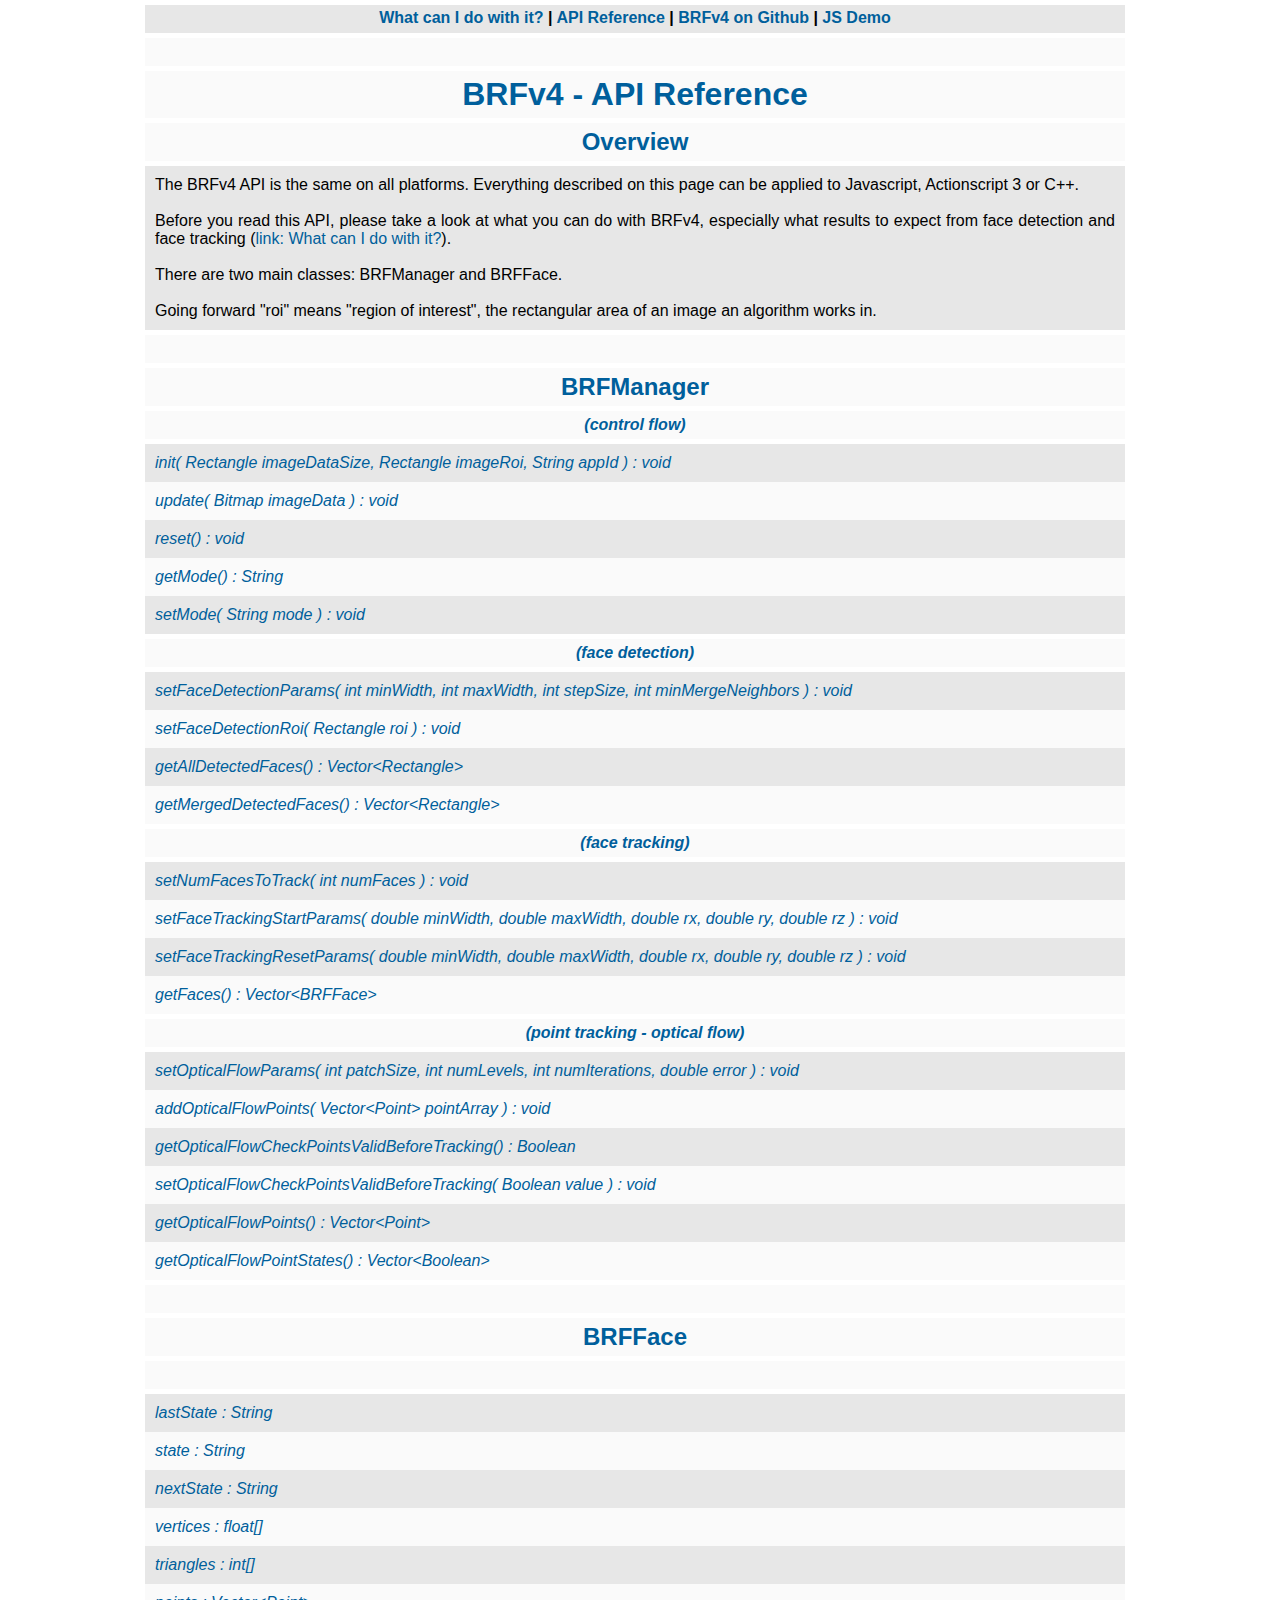
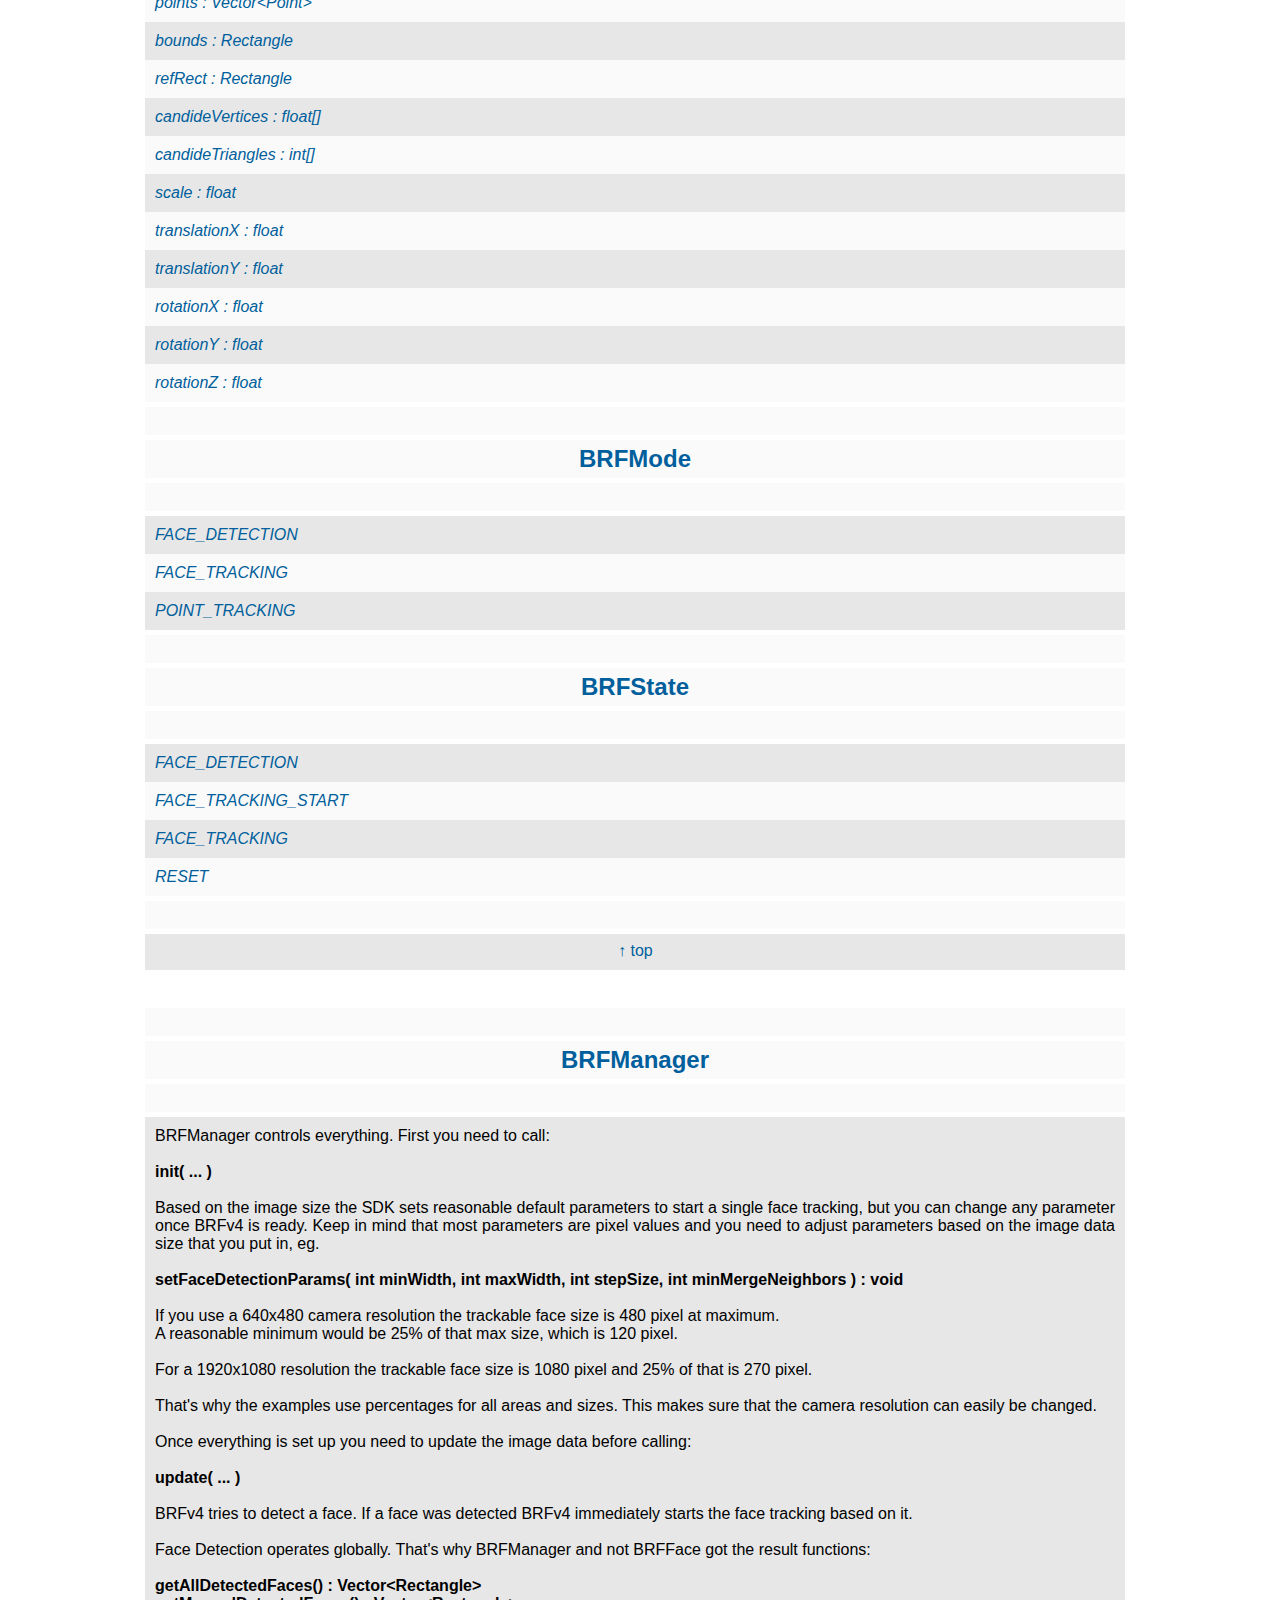
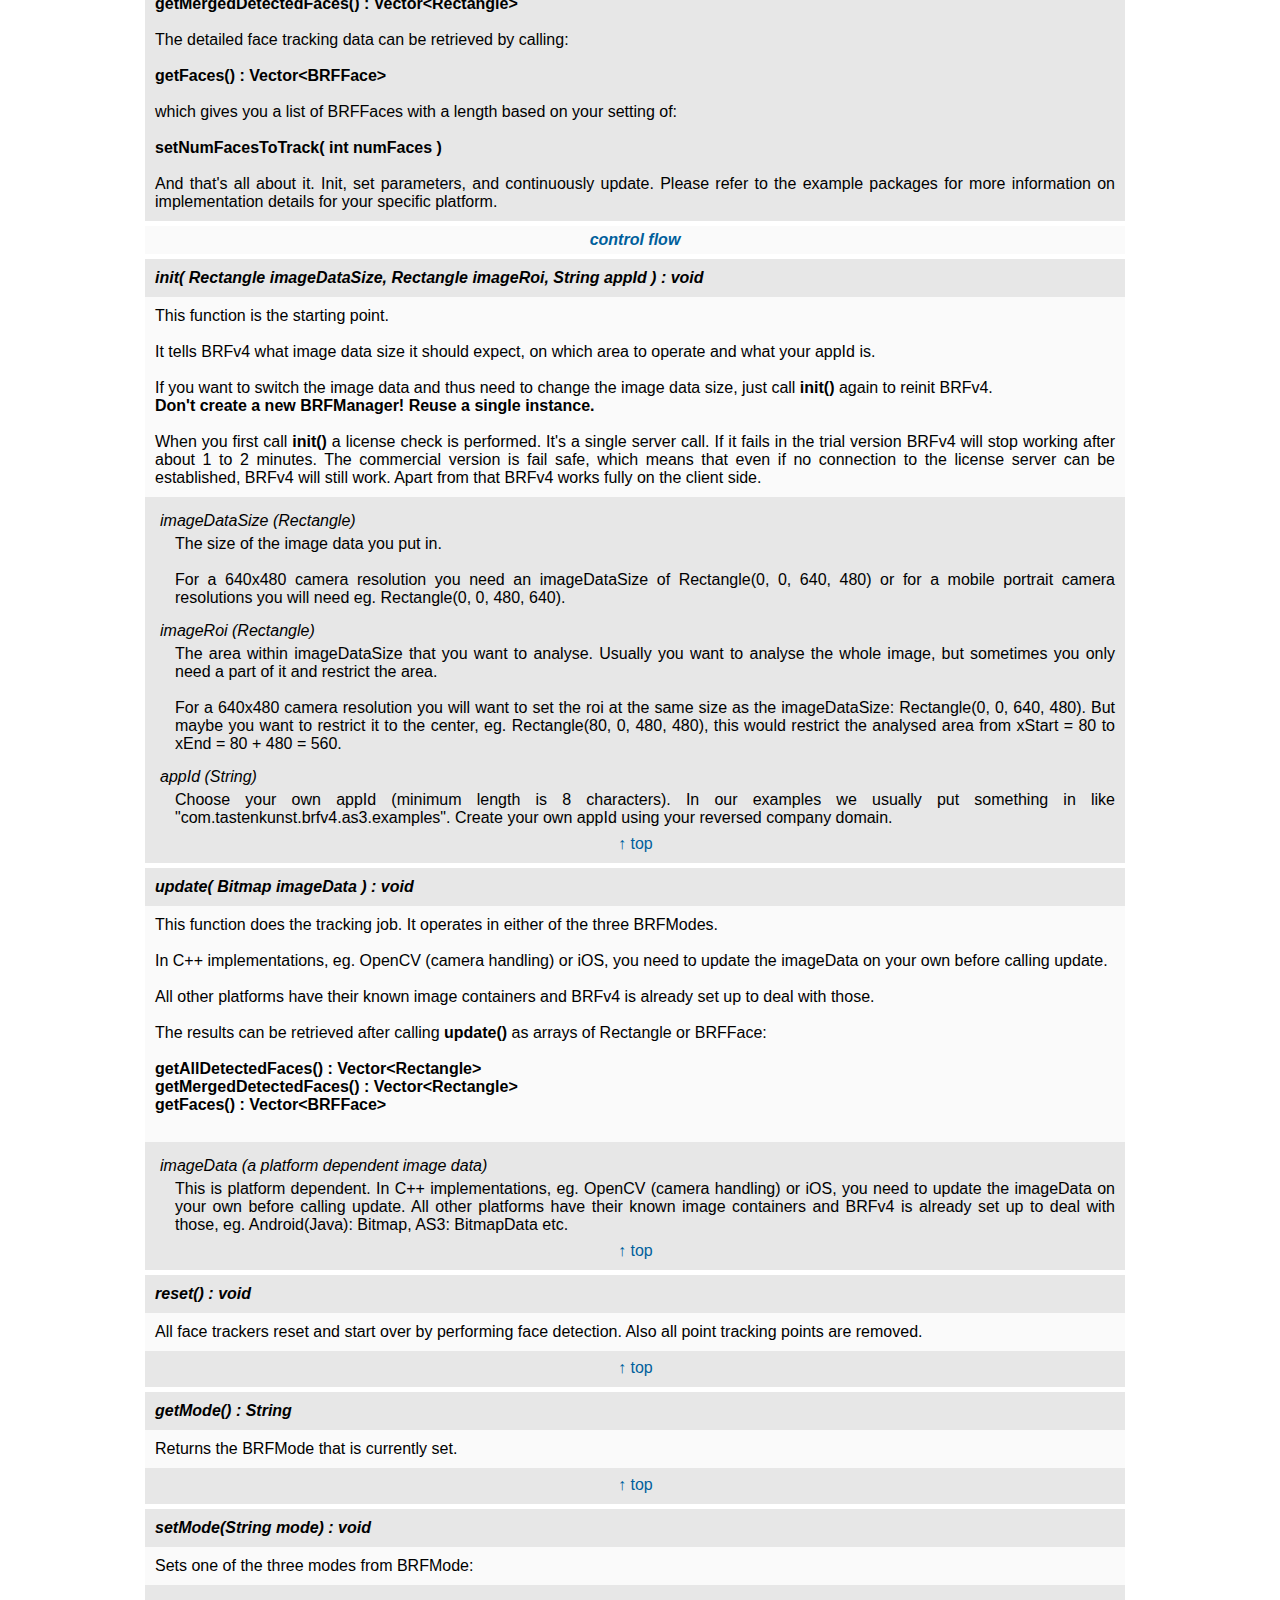
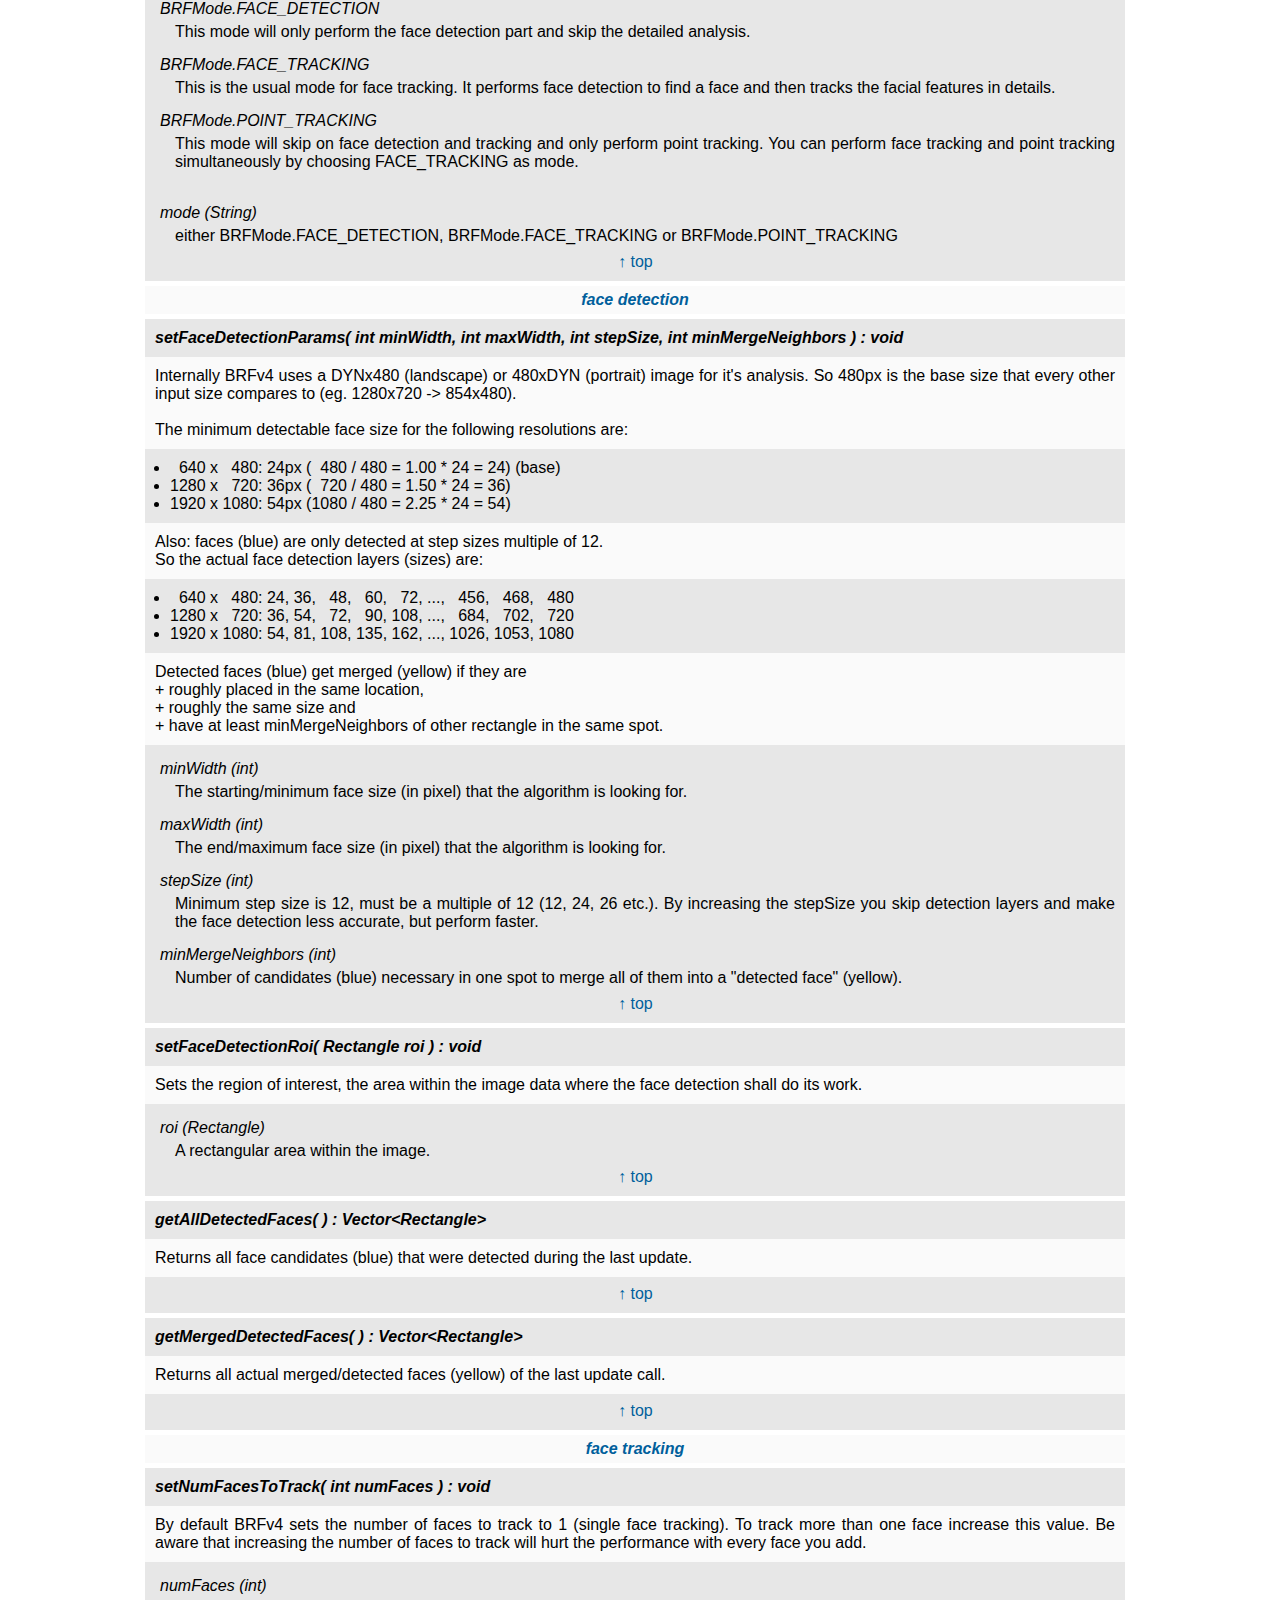
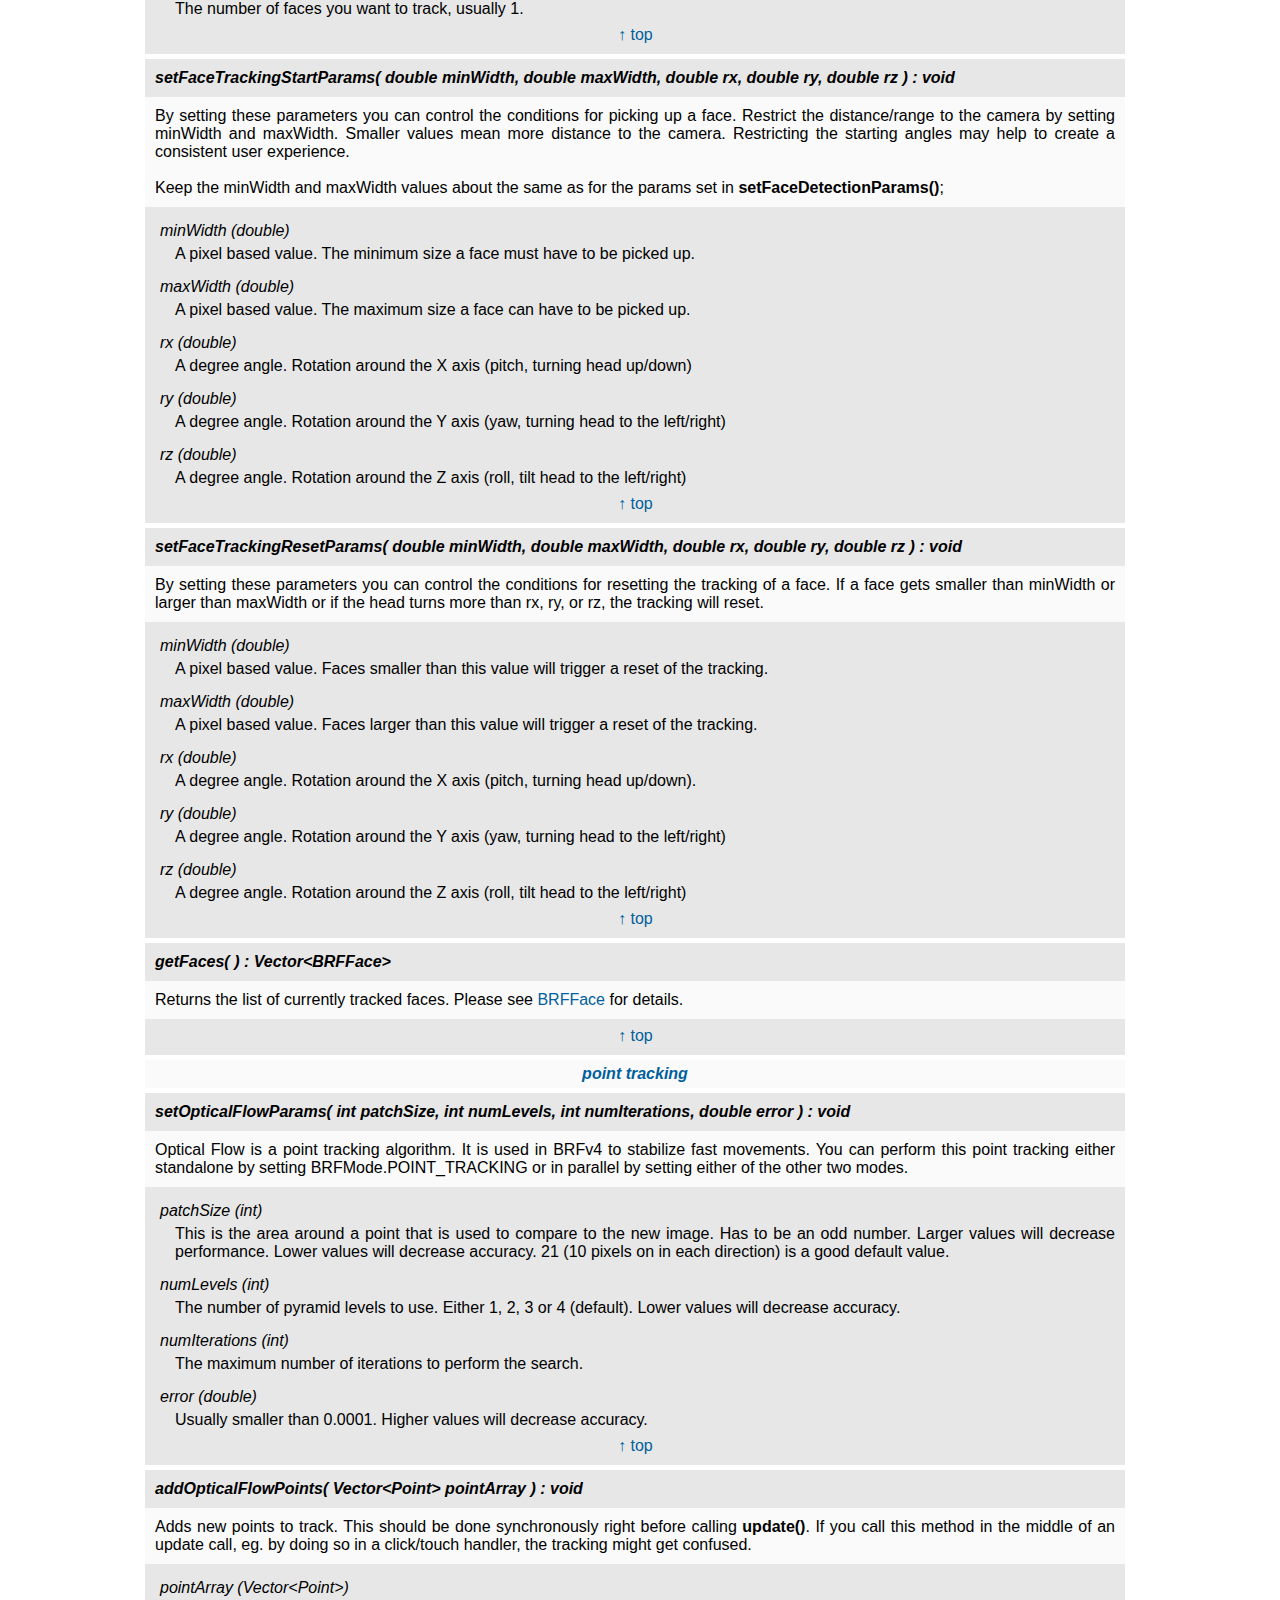
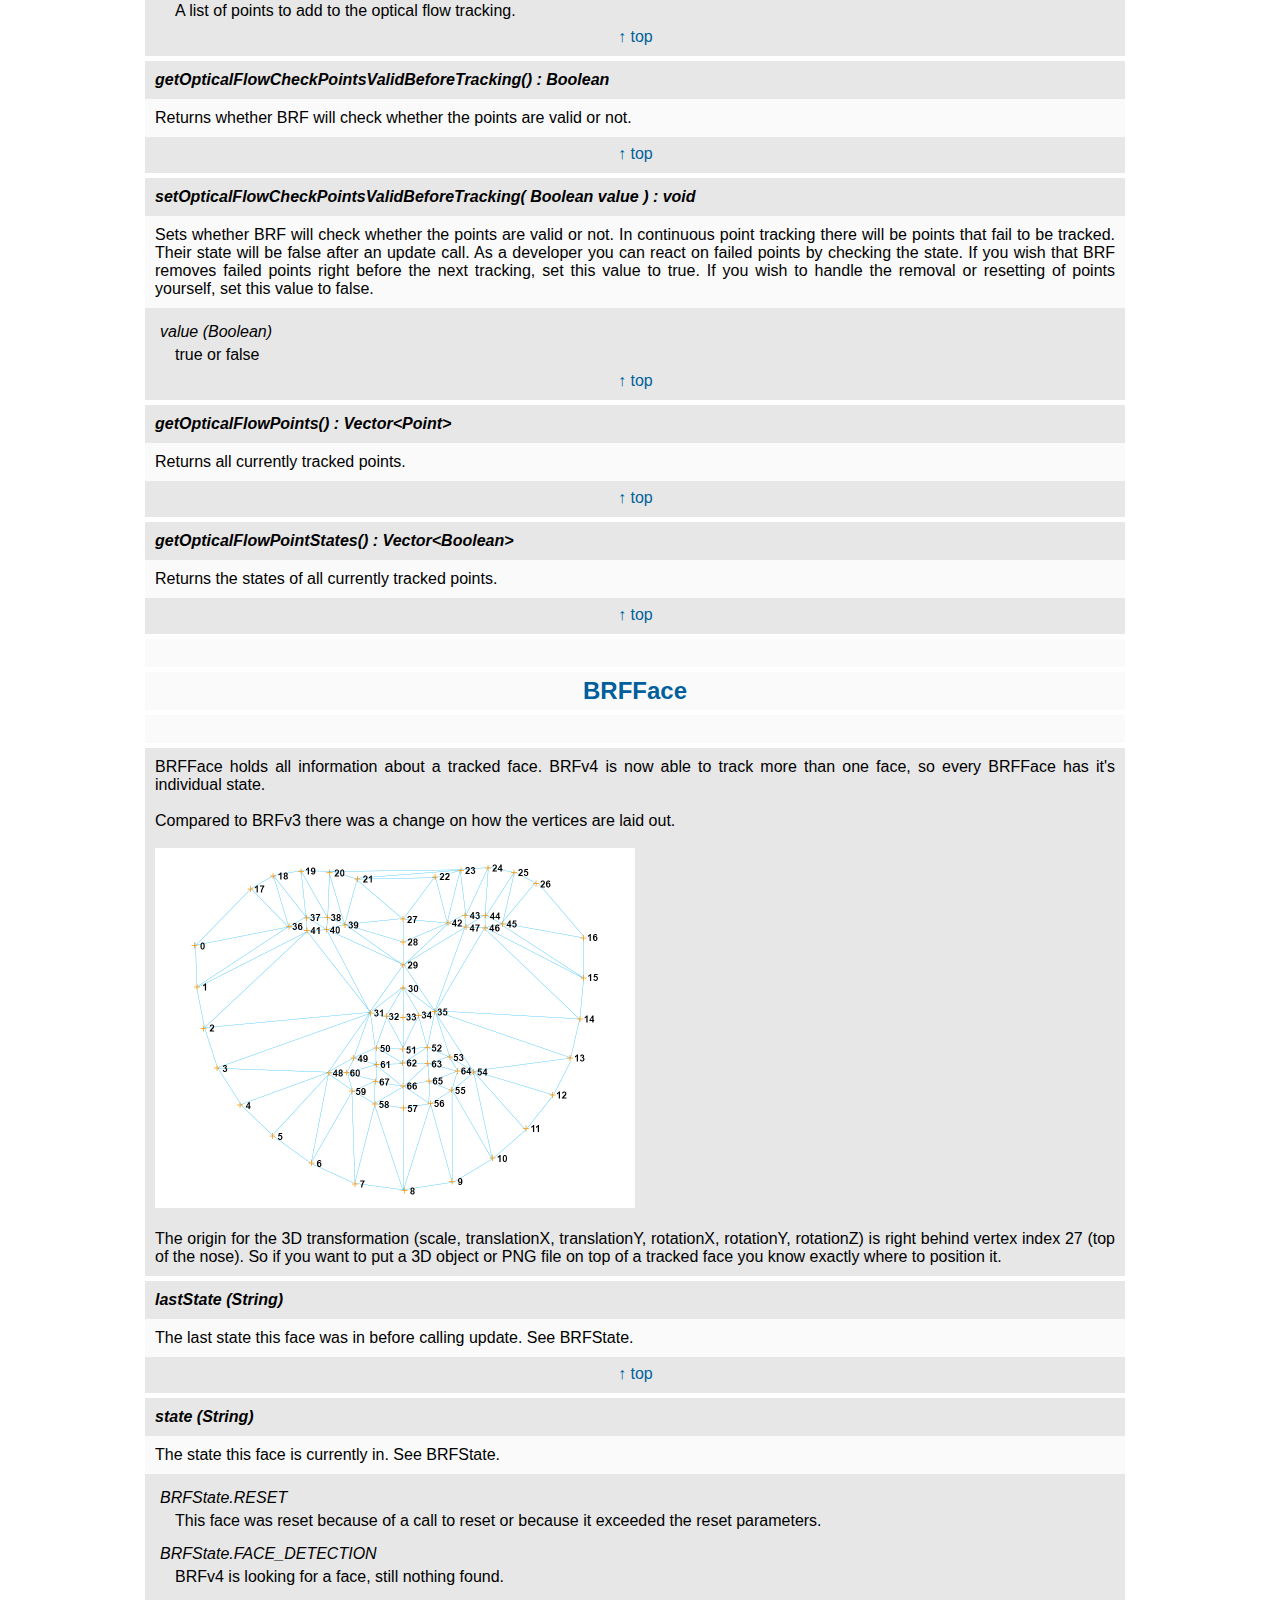
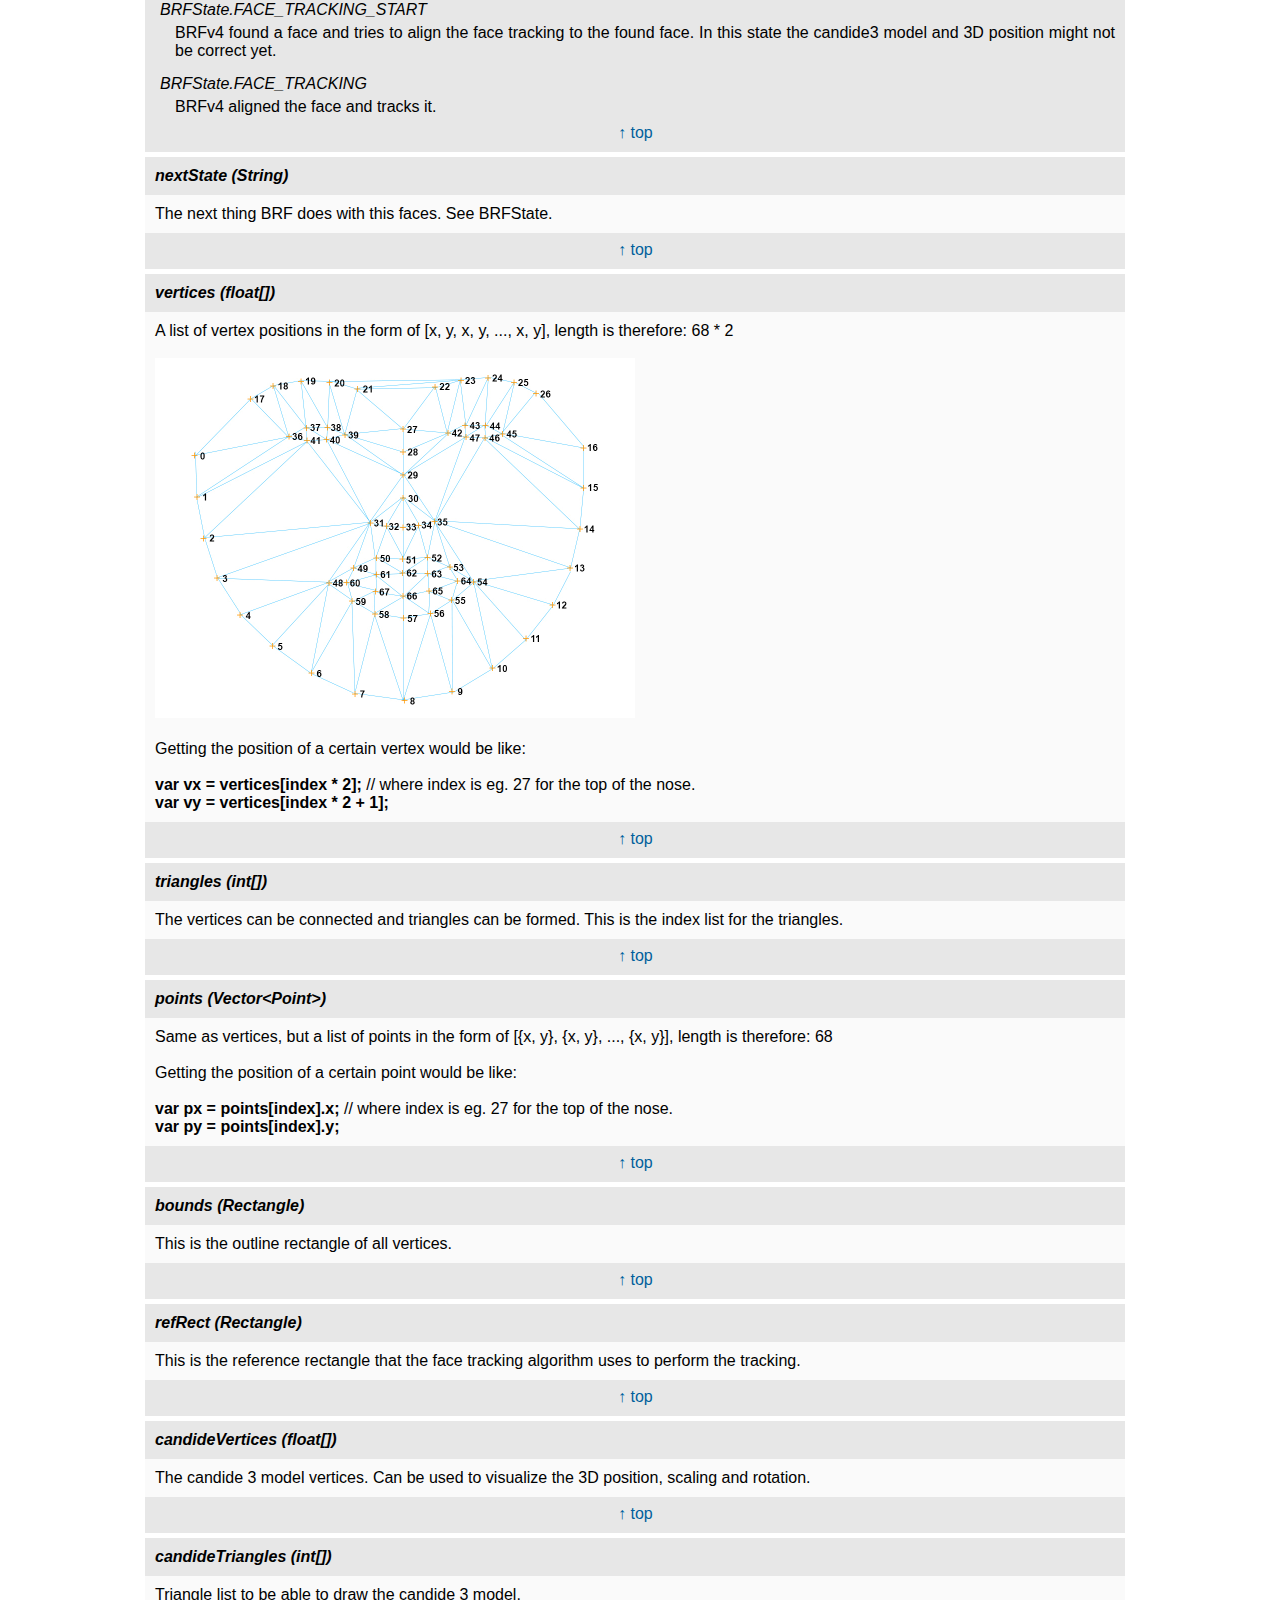
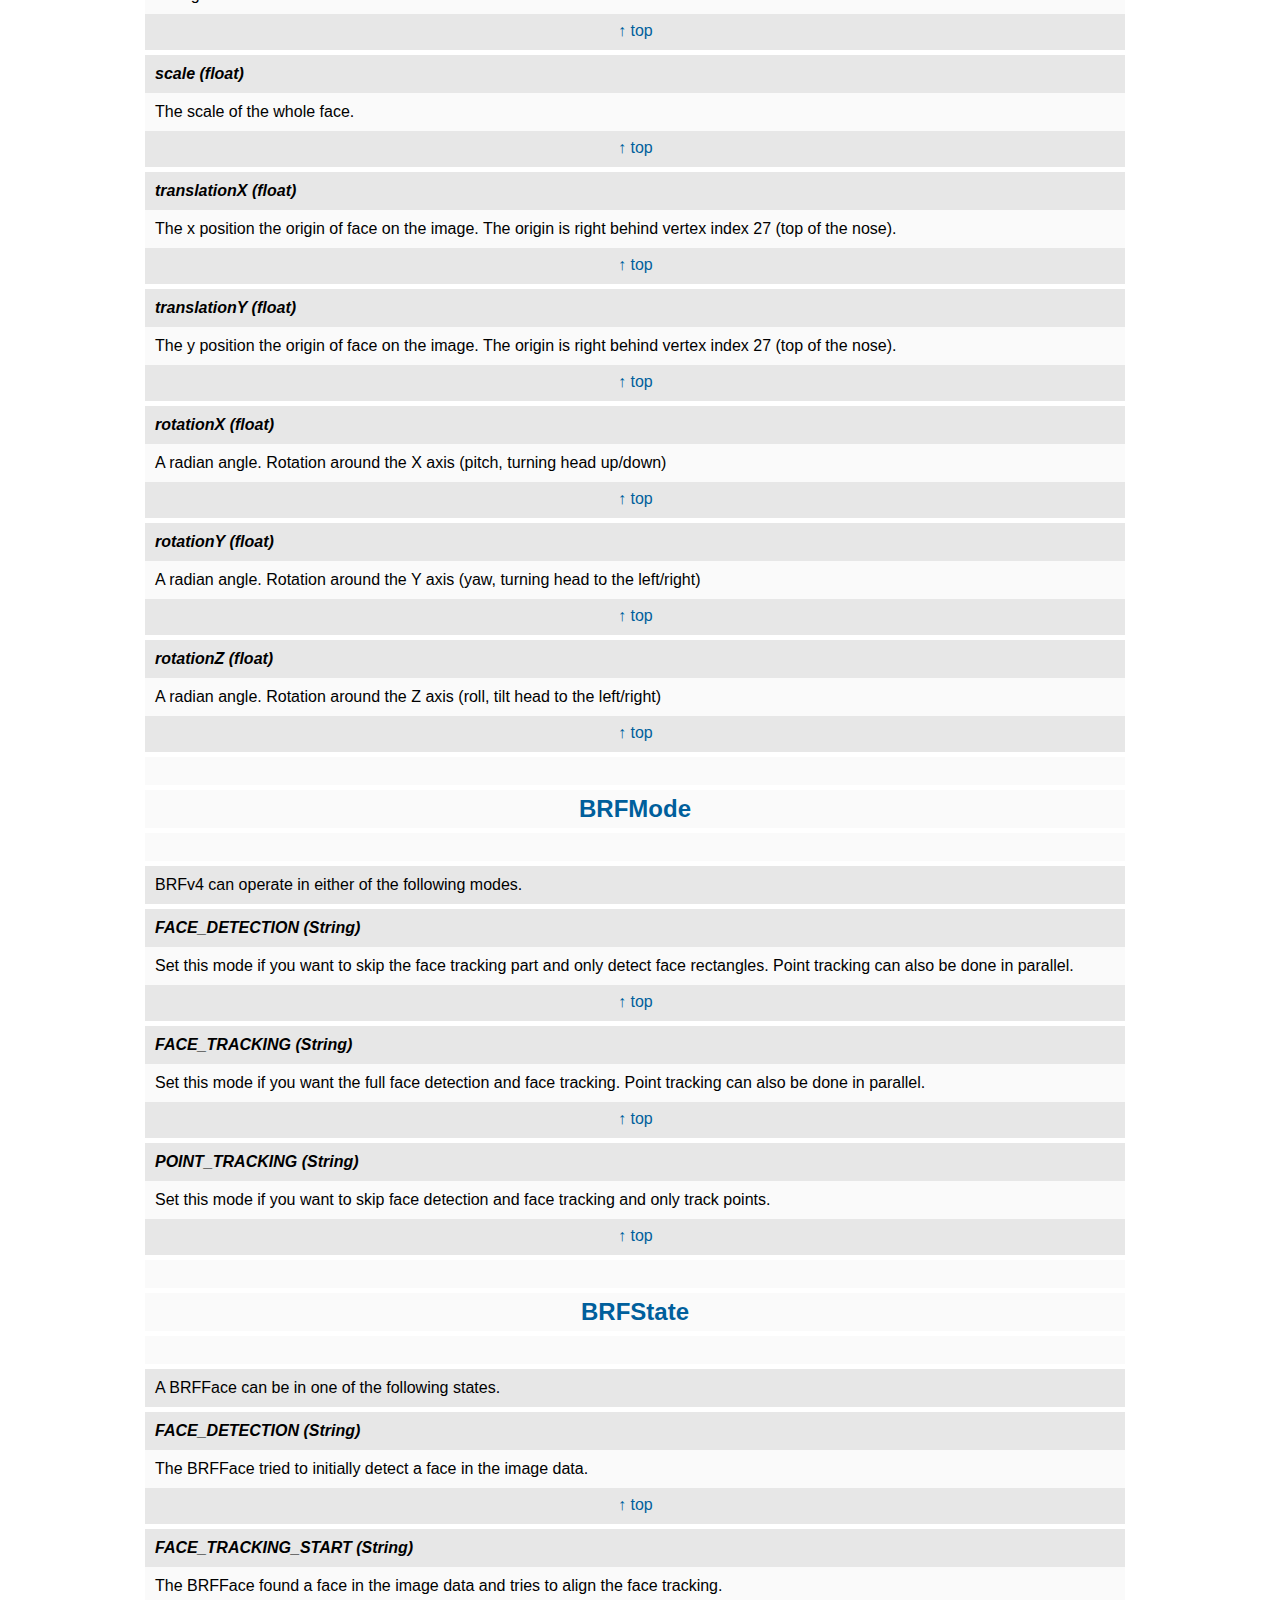
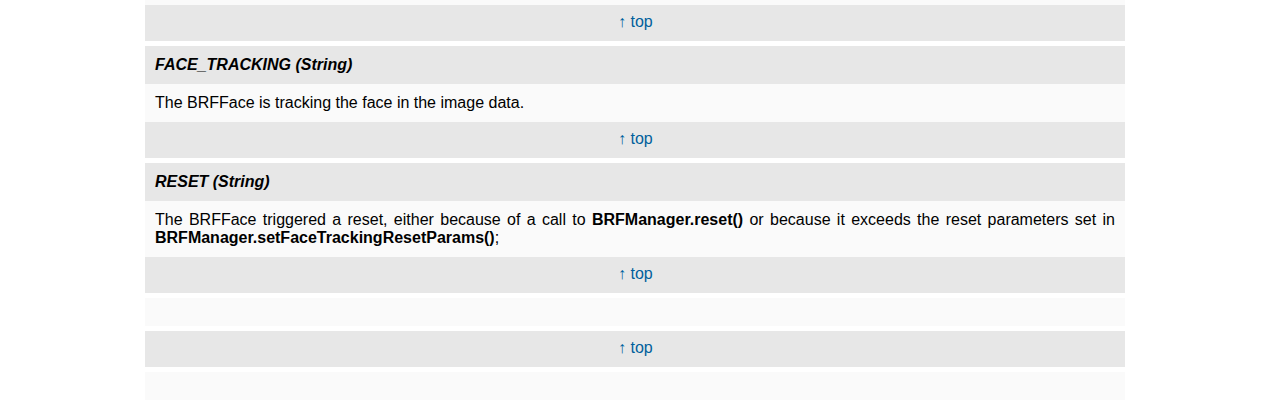
<file: index.html>
<!DOCTYPE html>
<html lang="en">
<head>
	<meta charset="UTF-8">
	<link rel="stylesheet" type="text/css" href="css/docs.css">
	<title>Beyond Reality Face - BRFv4 - API reference</title>
</head>
<body>

<div id="wrapper">

	<div class="description">
		<div class="menu">
			<a href="what_can_i_do_with_it.html">What can I do with it?</a> |
			<a href="index.html">API Reference</a> |
			<a href="https://github.com/Tastenkunst">BRFv4 on Github</a> |
			<a href="https://tastenkunst.github.io/brfv4_javascript_examples/">JS Demo</a>
		</div>
	</div>
	<div class="spacer"></div>

	<h1>BRFv4 - API Reference</h1>
	<h2>Overview</h2>

	<div class="description">
		<p>
			The BRFv4 API is the same on all platforms. Everything described on this page can be applied to Javascript, Actionscript 3 or C++.<br><br>
			Before you read this API, please take a look at what you can do with BRFv4, especially what results to expect from
			face detection and face tracking (<a href="what_can_i_do_with_it.html">link: What can I do with it?</a>).<br><br>
			There are two main classes: BRFManager and BRFFace.<br><br>
			Going forward "roi" means "region of interest", the rectangular area of an image an algorithm works in.
		</p>
	</div>

	<div class="spacer"></div>

	<h2 id="hl_BRFManager">BRFManager</h2>

	<h4>(control flow)</h4>

	<div class="description functionlist">

		<p><a href="#init">init( Rectangle imageDataSize, Rectangle imageRoi, String appId ) : void</a></p>
		<p><a href="#update">update( Bitmap imageData ) : void</a></p>
		<p><a href="#reset">reset() : void</a></p>
		<p><a href="#getMode">getMode() : String</a></p>
		<p><a href="#setMode">setMode( String mode ) : void</a></p>
	</div>

	<h4>(face detection)</h4>

	<div class="description functionlist">

		<p><a href="#setFaceDetectionParams">setFaceDetectionParams( int minWidth, int maxWidth, int stepSize, int minMergeNeighbors ) : void</a></p>
		<p><a href="#setFaceDetectionRoi">setFaceDetectionRoi( Rectangle roi ) : void</a></p>
		<p><a href="#getAllDetectedFaces">getAllDetectedFaces() : Vector&lt;Rectangle&gt;</a></p>
		<p><a href="#getMergedDetectedFaces">getMergedDetectedFaces() : Vector&lt;Rectangle&gt;</a></p>
	</div>

	<h4>(face tracking)</h4>

	<div class="description functionlist">

		<p><a href="#setNumFacesToTrack">setNumFacesToTrack( int numFaces ) : void</a></p>
		<p><a href="#setFaceTrackingStartParams">setFaceTrackingStartParams( double minWidth, double maxWidth, double rx, double ry, double rz ) : void</a></p>
		<p><a href="#setFaceTrackingResetParams">setFaceTrackingResetParams( double minWidth, double maxWidth, double rx, double ry, double rz ) : void</a></p>
		<p><a href="#getFaces">getFaces() : Vector&lt;BRFFace&gt;</a></p>
	</div>

	<h4>(point tracking - optical flow)</h4>

	<div class="description functionlist">

		<p><a href="#setOpticalFlowParams">setOpticalFlowParams( int patchSize, int numLevels, int numIterations, double error ) : void</a></p>
		<p><a href="#addOpticalFlowPoints">addOpticalFlowPoints( Vector&lt;Point&gt; pointArray ) : void</a></p>
		<p><a href="#getOpticalFlowCheckPointsValidBeforeTracking">getOpticalFlowCheckPointsValidBeforeTracking() : Boolean</a></p>
		<p><a href="#setOpticalFlowCheckPointsValidBeforeTracking">setOpticalFlowCheckPointsValidBeforeTracking( Boolean value ) : void</a></p>
		<p><a href="#getOpticalFlowPoints">getOpticalFlowPoints() : Vector&lt;Point&gt;</a></p>
		<p><a href="#getOpticalFlowPointStates">getOpticalFlowPointStates() : Vector&lt;Boolean&gt;</a></p>
	</div>

	<div class="spacer"></div>

	<h2 id="hl_BRFFace">BRFFace</h2>

	<div class="spacer"></div>

	<div class="description functionlist">
		<p><a href="#lastState">lastState : String</a></p>
		<p><a href="#state">state : String</a></p>
		<p><a href="#nextState">nextState : String</a></p>
		<p><a href="#vertices">vertices : float[]</a></p>
		<p><a href="#triangles">triangles : int[]</a></p>
		<p><a href="#points">points : Vector&lt;Point&gt;</a></p>
		<p><a href="#bounds">bounds : Rectangle</a></p>
		<p><a href="#refRect">refRect : Rectangle</a></p>
		<p><a href="#candideVertices">candideVertices : float[]</a></p>
		<p><a href="#candideTriangles">candideTriangles : int[]</a></p>
		<p><a href="#scale">scale : float</a></p>
		<p><a href="#translationX">translationX : float</a></p>
		<p><a href="#translationY">translationY : float</a></p>
		<p><a href="#rotationX">rotationX : float</a></p>
		<p><a href="#rotationY">rotationY : float</a></p>
		<p><a href="#rotationZ">rotationZ : float</a></p>
	</div>

	<div class="spacer"></div>

	<h2 id="hl_BRFMode">BRFMode</h2>

	<div class="spacer"></div>

	<div class="description functionlist">
		<p><a href="#mode_FACE_DETECTION">FACE_DETECTION</a></p>
		<p><a href="#mode_FACE_TRACKING">FACE_TRACKING</a></p>
		<p><a href="#mode_POINT_TRACKING">POINT_TRACKING</a></p>
	</div>

	<div class="spacer"></div>

	<h2 id="hl_BRFState">BRFState</h2>

	<div class="spacer"></div>

	<div class="description functionlist">
		<p><a href="#state_FACE_DETECTION">FACE_DETECTION</a></p>
		<p><a href="#state_FACE_TRACKING_START">FACE_TRACKING_START</a></p>
		<p><a href="#state_FACE_TRACKING">FACE_TRACKING</a></p>
		<p><a href="#state_RESET">RESET</a></p>
	</div>


	<div class="spacer"></div>
	<div class="description">
		<a class="link_top" href="#wrapper">&uarr; top</a>
		<br>
		<br>
	</div>
	<div class="spacer" style="background-color: transparent"></div>

	<div class="spacer"></div>

	<h2>BRFManager</h2>

	<div class="spacer"></div>

	<div class="description">
		<p>
			BRFManager controls everything. First you need to call:
			<br><br>

			<b>init( ... )</b>
			<br><br>

			Based on the image size the SDK sets reasonable default parameters to start a single face tracking,
			but you can change any parameter once BRFv4 is ready. Keep in mind that most parameters are pixel values
			and you need to adjust parameters based on the image data size that you put in, eg.
			<br><br>

			<b>setFaceDetectionParams( int minWidth, int maxWidth, int stepSize, int minMergeNeighbors ) : void</b>
			<br><br>

			If you use a 640x480 camera resolution the trackable face size is 480 pixel at maximum.<br>A reasonable minimum would be 25% of
			that max size, which is 120 pixel.
			<br><br>

			For a 1920x1080 resolution the trackable face size is 1080 pixel and 25% of that is 270 pixel.
			<br><br>

			That's why the examples use percentages for all areas and sizes. This makes sure that the camera resolution can easily be changed.
			<br><br>

			Once everything is set up you need to update the image data before calling:
			<br><br>

			<b>update( ... )</b>
			<br><br>

			BRFv4 tries to detect a face. If a face was detected BRFv4 immediately starts the face tracking based on it.
			<br><br>

			Face Detection operates globally. That's why BRFManager and not BRFFace got the result functions:
			<br><br>

			<b>getAllDetectedFaces() : Vector&lt;Rectangle&gt;</b><br>
			<b>getMergedDetectedFaces() : Vector&lt;Rectangle&gt;</b>
			<br><br>

			The detailed face tracking data can be retrieved by calling:
			<br><br>

			<b>getFaces() : Vector&lt;BRFFace&gt;</b><br><br>

			which gives you a list of BRFFaces with a length based on your setting of:
			<br><br>

			<b>setNumFacesToTrack( int numFaces )</b>
			<br><br>

			And that's all about it. Init, set parameters, and continuously update. Please refer to the example packages
			for more information on implementation details for your specific platform.
		</p>
	</div>

	<h4>control flow</h4>

	<div class="description">

		<p class="function_name" id="init"><b>init( Rectangle imageDataSize, Rectangle imageRoi, String appId ) : void</b></p>
		<p class="function_description">
			This function is the starting point.
			<br><br>

			It tells BRFv4 what image data size it should expect, on which area to operate and what your appId is.
			<br><br>
			If you want to switch the image data and thus need to change the image data size, just call <b>init()</b> again
			to reinit BRFv4.<br><b>Don't create a new BRFManager! Reuse a single instance.</b><br><br>

			When you first call <b>init()</b> a license check is performed. It's a single server call. If it fails in the trial version
			BRFv4 will stop working after about 1 to 2 minutes. The commercial version is fail safe,
			which means that even if no connection to the license server can be established, BRFv4 will still work.
			Apart from that BRFv4 works fully on the client side.
		</p>
		<dl>
			<dt class="parameter">imageDataSize (Rectangle)</dt>
			<dd>The size of the image data you put in.<br><br>For a 640x480 camera resolution you need an imageDataSize of
				Rectangle(0, 0, 640, 480) or for a mobile portrait camera resolutions you will need eg. Rectangle(0, 0, 480, 640).</dd>


			<dt class="parameter">imageRoi (Rectangle)</dt>
			<dd>The area within imageDataSize that you want to analyse. Usually you want to analyse the whole image, but
				sometimes you only need a part of it and restrict the area.<br><br>For a 640x480 camera resolution you will
				want to set the roi at the same size as the imageDataSize: Rectangle(0, 0, 640, 480). But maybe you want to
				restrict it to the center, eg. Rectangle(80, 0, 480, 480), this would restrict the analysed area from
				xStart = 80 to xEnd = 80 + 480 = 560.</dd>

			<dt class="parameter">appId (String)</dt>
			<dd>Choose your own appId (minimum length is 8 characters). In our examples we usually put something in like
				"com.tastenkunst.brfv4.as3.examples". Create your own appId using your reversed company domain.</dd>
		</dl>
		<a class="link_top" href="#hl_BRFManager">&uarr; top</a>
		<br>
		<br>
	</div>

	<div class="description">

		<p class="function_name" id="update"><b>update( Bitmap imageData ) : void</b></p>
		<p class="function_description">
			This function does the tracking job. It operates in either of the three BRFModes.
			<br><br>

			In C++ implementations, eg. OpenCV (camera handling) or iOS, you need to update the imageData on your own before calling update.
			<br><br>

			All other platforms have their known image containers and BRFv4 is already set up to deal with those.
			<br><br>

			The results can be retrieved after calling <b>update()</b> as arrays of Rectangle or BRFFace:
			<br><br>

			<b>getAllDetectedFaces() : Vector&lt;Rectangle&gt;</b><br>
			<b>getMergedDetectedFaces() : Vector&lt;Rectangle&gt;</b><br>
			<b>getFaces() : Vector&lt;BRFFace&gt;</b><br><br>
		</p>
		<dl>
			<dt class="parameter">imageData (a platform dependent image data)</dt>
			<dd>This is platform dependent. In C++ implementations, eg. OpenCV (camera handling) or iOS, you need to update
				the imageData on your own before calling update. All other platforms have their known image containers and
				BRFv4 is already set up to deal with those, eg. Android(Java): Bitmap, AS3: BitmapData etc.</dd>
		</dl>
		<a class="link_top" href="#hl_BRFManager">&uarr; top</a>
		<br>
		<br>
	</div>

	<div class="description">

		<p class="function_name" id="reset">reset() : void</p>
		<p class="function_description">
			All face trackers reset and start over by performing face detection. Also all point tracking points are removed.
		</p>
		<a class="link_top" href="#hl_BRFManager">&uarr; top</a>
		<br>
		<br>
	</div>

	<div class="description">

		<p class="function_name" id="getMode">getMode() : String</p>
		<p class="function_description">
			Returns the BRFMode that is currently set.
		</p>
		<a class="link_top" href="#hl_BRFManager">&uarr; top</a>
		<br>
		<br>
	</div>

	<div class="description">

		<p class="function_name" id="setMode">setMode(String mode) : void</p>
		<p class="function_description">
			Sets one of the three modes from BRFMode:
		</p>

		<dl>
			<dt class="parameter">BRFMode.FACE_DETECTION</dt>
			<dd>This mode will only perform the face detection part and skip the detailed analysis.</dd>

			<dt class="parameter">BRFMode.FACE_TRACKING</dt>
			<dd>This is the usual mode for face tracking. It performs face detection to find a face and then tracks
				the facial features in details.</dd>

			<dt class="parameter">BRFMode.POINT_TRACKING</dt>
			<dd>This mode will skip on face detection and tracking and only perform point tracking. You can perform
				face tracking and point tracking simultaneously by choosing FACE_TRACKING as mode.</dd>
		</dl>
		<br>
		<dl>
			<dt class="parameter">mode (String)</dt>
			<dd>either BRFMode.FACE_DETECTION, BRFMode.FACE_TRACKING or BRFMode.POINT_TRACKING
		</dl>
		<a class="link_top" href="#hl_BRFManager">&uarr; top</a>
		<br>
		<br>
	</div>

	<h4>face detection</h4>

	<div class="description">

		<p class="function_name" id="setFaceDetectionParams">setFaceDetectionParams( int minWidth, int maxWidth, int stepSize, int minMergeNeighbors ) : void</p>
		<p class="function_description">
			Internally BRFv4 uses a DYNx480 (landscape) or 480xDYN (portrait) image for it's analysis. So 480px is the
			base size that every other input size compares to (eg. 1280x720 -> 854x480).
			<br><br>

			The minimum detectable face size for the following resolutions are:
		</p>
		<ul style="margin: 10px;">
		<li style="margin-left: 15px;">&nbsp;&nbsp;640 x &nbsp;&nbsp;480: 24px ( &nbsp;480 / 480 = 1.00 * 24 = 24) (base)</li>
		<li style="margin-left: 15px;">1280 x &nbsp;&nbsp;720: 36px ( &nbsp;720 / 480 = 1.50 * 24 = 36)</li>
		<li style="margin-left: 15px;">1920 x 1080: 54px (1080 / 480 = 2.25 * 24 = 54)</li>
		</ul>
		<p class="function_description">
			Also: faces (blue) are only detected at step sizes multiple of 12.<br>
			So the actual face detection layers (sizes) are:
		</p>
			<ul style="margin: 10px;">
				<li style="margin-left: 15px;">&nbsp;&nbsp;640 x &nbsp;&nbsp;480: 24, 36, &nbsp;&nbsp;48, &nbsp;&nbsp;60, &nbsp;&nbsp;72, ..., &nbsp;&nbsp;456, &nbsp;&nbsp;468, &nbsp;&nbsp;480</li>
				<li style="margin-left: 15px;">1280 x &nbsp;&nbsp;720: 36, 54, &nbsp;&nbsp;72, &nbsp;&nbsp;90, 108, ..., &nbsp;&nbsp;684, &nbsp;&nbsp;702, &nbsp;&nbsp;720</li>
				<li style="margin-left: 15px;">1920 x 1080: 54, 81, 108, 135, 162, ..., 1026, 1053, 1080</li>
			</ul>

		<p class="function_description">
			Detected faces (blue) get merged (yellow) if they are<br>
			+ roughly placed in the same location,<br>
			+ roughly the same size and<br>
			+ have at least minMergeNeighbors of other rectangle in the same spot.
		</p>
		<dl>
			<dt class="parameter">minWidth (int)</dt>
			<dd>The starting/minimum face size (in pixel) that the algorithm is looking for.</dd>

			<dt class="parameter">maxWidth (int)</dt>
			<dd>The end/maximum face size (in pixel) that the algorithm is looking for.</dd>

			<dt class="parameter">stepSize (int)</dt>
			<dd>Minimum step size is 12, must be a multiple of 12 (12, 24, 26 etc.). By increasing the stepSize you skip detection layers and make the face detection less accurate, but perform faster.</dd>

			<dt class="parameter">minMergeNeighbors (int)</dt>
			<dd>Number of candidates (blue) necessary in one spot to merge all of them into a "detected face" (yellow).</dd>
		</dl>
		<a class="link_top" href="#hl_BRFManager">&uarr; top</a>
		<br>
		<br>
	</div>

	<div class="description">

		<p class="function_name" id="setFaceDetectionRoi">setFaceDetectionRoi( Rectangle roi ) : void</p>
		<p class="function_description">
			Sets the region of interest, the area within the image data where the face detection shall do its work.
		</p>
		<dl>
			<dt class="parameter">roi (Rectangle)</dt>
			<dd>A rectangular area within the image.</dd>
		</dl>
		<a class="link_top" href="#hl_BRFManager">&uarr; top</a>
		<br>
		<br>
	</div>

	<div class="description">

		<p class="function_name" id="getAllDetectedFaces">getAllDetectedFaces( ) : Vector&lt;Rectangle&gt;</p>
		<p class="function_description">
			Returns all face candidates (blue) that were detected during the last update.
		</p>
		<a class="link_top" href="#hl_BRFManager">&uarr; top</a>
		<br>
		<br>
	</div>

	<div class="description">

		<p class="function_name" id="getMergedDetectedFaces">getMergedDetectedFaces( ) : Vector&lt;Rectangle&gt;</p>
		<p class="function_description">
			Returns all actual merged/detected faces (yellow) of the last update call.
		</p>
		<a class="link_top" href="#hl_BRFManager">&uarr; top</a>
		<br>
		<br>
	</div>

	<h4>face tracking</h4>

	<div class="description">

		<p class="function_name" id="setNumFacesToTrack">setNumFacesToTrack( int numFaces ) : void</p>
		<p class="function_description">
			By default BRFv4 sets the number of faces to track to 1 (single face tracking). To track more than one face
			increase this value. Be aware that increasing the number of faces to track will hurt the performance with
			every face you add.
		</p>
		<dl>
			<dt class="parameter">numFaces (int)</dt>
			<dd>The number of faces you want to track, usually 1.</dd>
		</dl>
		<a class="link_top" href="#hl_BRFManager">&uarr; top</a>
		<br>
		<br>
	</div>

	<div class="description">

		<p class="function_name" id="setFaceTrackingStartParams">setFaceTrackingStartParams( double minWidth, double maxWidth, double rx, double ry, double rz ) : void</p>
		<p class="function_description">
			By setting these parameters you can control the conditions for picking up a face. Restrict the distance/range to
			the camera by setting minWidth and maxWidth. Smaller values mean more distance to the camera. Restricting
			the starting angles may help to create a consistent user experience.<br><br>
			Keep the minWidth and maxWidth values about the same as for the params set in <b>setFaceDetectionParams()</b>;
		</p>
		<dl>
			<dt class="parameter">minWidth (double)</dt>
			<dd>A pixel based value. The minimum size a face must have to be picked up.</dd>
			<dt class="parameter">maxWidth (double)</dt>
			<dd>A pixel based value. The maximum size a face can have to be picked up.</dd>
			<dt class="parameter">rx (double)</dt>
			<dd>A degree angle. Rotation around the X axis (pitch, turning head up/down)</dd>
			<dt class="parameter">ry (double)</dt>
			<dd>A degree angle. Rotation around the Y axis (yaw, turning head to the left/right)</dd>
			<dt class="parameter">rz (double)</dt>
			<dd>A degree angle. Rotation around the Z axis (roll, tilt head to the left/right)</dd>
		</dl>
		<a class="link_top" href="#hl_BRFManager">&uarr; top</a>
		<br>
		<br>
	</div>

	<div class="description">

		<p class="function_name" id="setFaceTrackingResetParams">setFaceTrackingResetParams( double minWidth, double maxWidth, double rx, double ry, double rz ) : void</p>
		<p class="function_description">
			By setting these parameters you can control the conditions for resetting the tracking of a face. If a face gets
			smaller than minWidth or larger than maxWidth or if the head turns more than rx, ry, or rz, the tracking will reset.
		</p>
		<dl>
			<dt class="parameter">minWidth (double)</dt>
			<dd>A pixel based value. Faces smaller than this value will trigger a reset of the tracking.</dd>
			<dt class="parameter">maxWidth (double)</dt>
			<dd>A pixel based value. Faces larger than this value will trigger a reset of the tracking.</dd>
			<dt class="parameter">rx (double)</dt>
			<dd>A degree angle. Rotation around the X axis (pitch, turning head up/down).</dd>
			<dt class="parameter">ry (double)</dt>
			<dd>A degree angle. Rotation around the Y axis (yaw, turning head to the left/right)</dd>
			<dt class="parameter">rz (double)</dt>
			<dd>A degree angle. Rotation around the Z axis (roll, tilt head to the left/right)</dd>
		</dl>
		<a class="link_top" href="#hl_BRFManager">&uarr; top</a>
		<br>
		<br>
	</div>

	<div class="description">

		<p class="function_name" id="getFaces">getFaces( ) : Vector&lt;BRFFace&gt;</p>
		<p class="function_description">
			Returns the list of currently tracked faces. Please see <a href="#hl_BRFFace">BRFFace</a> for details.
		</p>
		<a class="link_top" href="#hl_BRFManager">&uarr; top</a>
		<br>
		<br>
	</div>

	<h4>point tracking</h4>

	<div class="description">

		<p class="function_name" id="setOpticalFlowParams">setOpticalFlowParams( int patchSize, int numLevels, int numIterations, double error ) : void</p>
		<p class="function_description">
			Optical Flow is a point tracking algorithm. It is used in BRFv4 to stabilize fast movements. You can perform
			this point tracking either standalone by setting BRFMode.POINT_TRACKING or in parallel by setting either of
			the other two modes.
		</p>
		<dl>
			<dt class="parameter">patchSize (int)</dt>
			<dd>
				This is the area around a point that is used to compare to the new image. Has to be an odd number.
				Larger values will decrease performance. Lower values will decrease accuracy. 21 (10 pixels on in each direction)
				is a good default value.
			</dd>
			<dt class="parameter">numLevels (int)</dt>
			<dd>The number of pyramid levels to use. Either 1, 2, 3 or 4 (default). Lower values will decrease accuracy.</dd>
			<dt class="parameter">numIterations (int)</dt>
			<dd>The maximum number of iterations to perform the search.</dd>
			<dt class="parameter">error (double)</dt>
			<dd>Usually smaller than 0.0001. Higher values will decrease accuracy.</dd>
		</dl>
		<a class="link_top" href="#hl_BRFManager">&uarr; top</a>
		<br>
		<br>
	</div>

	<div class="description">

		<p class="function_name" id="addOpticalFlowPoints">addOpticalFlowPoints( Vector&lt;Point&gt; pointArray ) : void</p>
		<p class="function_description">
			Adds new points to track. This should be done synchronously right before calling <b>update()</b>. If you call this method in the middle
			of an update call, eg. by doing so in a click/touch handler, the tracking might get confused.
		</p>
		<dl>
			<dt class="parameter">pointArray (Vector&lt;Point&gt;)</dt>
			<dd>
				A list of points to add to the optical flow tracking.
			</dd>
		</dl>
		<a class="link_top" href="#hl_BRFManager">&uarr; top</a>
		<br>
		<br>
	</div>

	<div class="description">

		<p class="function_name" id="getOpticalFlowCheckPointsValidBeforeTracking">getOpticalFlowCheckPointsValidBeforeTracking() : Boolean</p>
		<p class="function_description">
			Returns whether BRF will check whether the points are valid or not.
		</p>
		<a class="link_top" href="#hl_BRFManager">&uarr; top</a>
		<br>
		<br>
	</div>

	<div class="description">

		<p class="function_name" id="setOpticalFlowCheckPointsValidBeforeTracking">setOpticalFlowCheckPointsValidBeforeTracking( Boolean value ) : void</p>
		<p class="function_description">
			Sets whether BRF will check whether the points are valid or not. In continuous point tracking there will be
			points that fail to be tracked. Their state will be false after an update call. As a developer you can react
			on failed points by checking the state. If you wish that BRF removes failed points right before the next
			tracking, set this value to true. If you wish to handle the removal or resetting of points yourself, set
			this value to false.
		</p>
		<dl>
			<dt class="parameter">value (Boolean)</dt>
			<dd>
				true or false
			</dd>
		</dl>
		<a class="link_top" href="#hl_BRFManager">&uarr; top</a>
		<br>
		<br>
	</div>

	<div class="description">

		<p class="function_name" id="getOpticalFlowPoints">getOpticalFlowPoints() : Vector&lt;Point&gt;</p>
		<p class="function_description">
			Returns all currently tracked points.
		</p>
		<a class="link_top" href="#hl_BRFManager">&uarr; top</a>
		<br>
		<br>
	</div>

	<div class="description">

		<p class="function_name" id="getOpticalFlowPointStates">getOpticalFlowPointStates() : Vector&lt;Boolean&gt;</p>
		<p class="function_description">
			Returns the states of all currently tracked points.
		</p>
		<a class="link_top" href="#hl_BRFManager">&uarr; top</a>
		<br>
		<br>
	</div>



	<div class="spacer"></div>

	<h2>BRFFace</h2>

	<div class="spacer"></div>

	<div class="description">
		<p>
			BRFFace holds all information about a tracked face. BRFv4 is now able to track more than one face, so every
			BRFFace has it's individual state.
			<br><br>
			Compared to BRFv3 there was a change on how the vertices are laid out.<br><br>
			<img src="assets/brfv4_landmarks.jpg" alt="BRFv4 landmarks." width="480" height="360"/><br><br>
			The origin for the 3D transformation (scale, translationX, translationY, rotationX, rotationY, rotationZ)
			is right behind vertex index 27 (top of the nose). So if you want to put a 3D object or PNG file on top of a
			tracked face you know exactly where to position it.
		</p>
	</div>

	<div class="description">

		<p class="function_name" id="lastState"><b>lastState (String)</b></p>
		<p class="function_description">
			The last state this face was in before calling update. See BRFState.
		</p>
		<a class="link_top" href="#hl_BRFFace">&uarr; top</a>
		<br>
		<br>
	</div>

	<div class="description">

		<p class="function_name" id="state"><b>state (String)</b></p>
		<p class="function_description">
			The state this face is currently in. See BRFState.
		</p>
		<dl>
			<dt class="parameter">BRFState.RESET</dt>
			<dd>This face was reset because of a call to reset or because it exceeded the reset parameters.</dd>

			<dt class="parameter">BRFState.FACE_DETECTION</dt>
			<dd>BRFv4 is looking for a face, still nothing found.</dd>

			<dt class="parameter">BRFState.FACE_TRACKING_START</dt>
			<dd>
				BRFv4 found a face and tries to align the face tracking to the found face. In this state the candide3
				model and 3D position might not be correct yet.
			</dd>

			<dt class="parameter">BRFState.FACE_TRACKING</dt>
			<dd>BRFv4 aligned the face and tracks it.</dd>
		</dl>
		<a class="link_top" href="#hl_BRFFace">&uarr; top</a>
		<br>
		<br>
	</div>

	<div class="description">

		<p class="function_name" id="nextState"><b>nextState (String)</b></p>
		<p class="function_description">
			The next thing BRF does with this faces. See BRFState.
		</p>
		<a class="link_top" href="#hl_BRFFace">&uarr; top</a>
		<br>
		<br>
	</div>

	<div class="description">

		<p class="function_name" id="vertices"><b>vertices (float[])</b></p>
		<p class="function_description">
			A list of vertex positions in the form of [x, y, x, y, ..., x, y], length is therefore: 68 * 2<br><br>
			<img src="assets/brfv4_landmarks.jpg" alt="BRFv4 landmarks." width="480" height="360"/><br><br>
			Getting the position of a certain vertex would be like:
			<br><br>
			<b>var vx = vertices[index * 2];</b> // where index is eg. 27 for the top of the nose.<br>
			<b>var vy = vertices[index * 2 + 1];</b><br>
		</p>
		<a class="link_top" href="#hl_BRFFace">&uarr; top</a>
		<br>
		<br>
	</div>

	<div class="description">

		<p class="function_name" id="triangles"><b>triangles (int[])</b></p>
		<p class="function_description">
			The vertices can be connected and triangles can be formed. This is the index list for the triangles.
		</p>
		<a class="link_top" href="#hl_BRFFace">&uarr; top</a>
		<br>
		<br>
	</div>

	<div class="description">

		<p class="function_name" id="points"><b>points (Vector&lt;Point&gt;)</b></p>
		<p class="function_description">
			Same as vertices, but a list of points in the form of [{x, y}, {x, y}, ..., {x, y}], length is therefore: 68
			<br><br>
			Getting the position of a certain point would be like:
			<br><br>
			<b>var px = points[index].x;</b> // where index is eg. 27 for the top of the nose.<br>
			<b>var py = points[index].y;</b><br>
		</p>
		<a class="link_top" href="#hl_BRFFace">&uarr; top</a>
		<br>
		<br>
	</div>

	<div class="description">

		<p class="function_name" id="bounds"><b>bounds (Rectangle)</b></p>
		<p class="function_description">
			This is the outline rectangle of all vertices.
		</p>
		<a class="link_top" href="#hl_BRFFace">&uarr; top</a>
		<br>
		<br>
	</div>

	<div class="description">

		<p class="function_name" id="refRect"><b>refRect (Rectangle)</b></p>
		<p class="function_description">
			This is the reference rectangle that the face tracking algorithm uses to perform the tracking.
		</p>
		<a class="link_top" href="#hl_BRFFace">&uarr; top</a>
		<br>
		<br>
	</div>

	<div class="description">

		<p class="function_name" id="candideVertices"><b>candideVertices (float[])</b></p>
		<p class="function_description">
			The candide 3 model vertices. Can be used to visualize the 3D position, scaling and rotation.
		</p>
		<a class="link_top" href="#hl_BRFFace">&uarr; top</a>
		<br>
		<br>
	</div>

	<div class="description">

		<p class="function_name" id="candideTriangles"><b>candideTriangles (int[])</b></p>
		<p class="function_description">
			Triangle list to be able to draw the candide 3 model.
		</p>
		<a class="link_top" href="#hl_BRFFace">&uarr; top</a>
		<br>
		<br>
	</div>

	<div class="description">

		<p class="function_name" id="scale"><b>scale (float)</b></p>
		<p class="function_description">
			The scale of the whole face.
		</p>
		<a class="link_top" href="#hl_BRFFace">&uarr; top</a>
		<br>
		<br>
	</div>

	<div class="description">

		<p class="function_name" id="translationX"><b>translationX (float)</b></p>
		<p class="function_description">
			The x position the origin of face on the image. The origin is right behind vertex index 27 (top of the nose).
		</p>
		<a class="link_top" href="#hl_BRFFace">&uarr; top</a>
		<br>
		<br>
	</div>

	<div class="description">

		<p class="function_name" id="translationY"><b>translationY (float)</b></p>
		<p class="function_description">
			The y position the origin of face on the image. The origin is right behind vertex index 27 (top of the nose).
		</p>
		<a class="link_top" href="#hl_BRFFace">&uarr; top</a>
		<br>
		<br>
	</div>

	<div class="description">

		<p class="function_name" id="rotationX"><b>rotationX (float)</b></p>
		<p class="function_description">
			A radian angle. Rotation around the X axis (pitch, turning head up/down)
		</p>
		<a class="link_top" href="#hl_BRFFace">&uarr; top</a>
		<br>
		<br>
	</div>

	<div class="description">

		<p class="function_name" id="rotationY"><b>rotationY (float)</b></p>
		<p class="function_description">
			A radian angle. Rotation around the Y axis (yaw, turning head to the left/right)
		</p>
		<a class="link_top" href="#hl_BRFFace">&uarr; top</a>
		<br>
		<br>
	</div>

	<div class="description">

		<p class="function_name" id="rotationZ"><b>rotationZ (float)</b></p>
		<p class="function_description">
			A radian angle. Rotation around the Z axis (roll, tilt head to the left/right)
		</p>
		<a class="link_top" href="#hl_BRFFace">&uarr; top</a>
		<br>
		<br>
	</div>

	<div class="spacer"></div>

	<h2>BRFMode</h2>

	<div class="spacer"></div>

	<div class="description">
		<p>
			BRFv4 can operate in either of the following modes.
		</p>
	</div>

	<div class="description">

		<p class="function_name" id="mode_FACE_DETECTION"><b>FACE_DETECTION (String)</b></p>
		<p class="function_description">
			Set this mode if you want to skip the face tracking part and only detect face rectangles. Point tracking can
			also be done in parallel.
		</p>
		<a class="link_top" href="#hl_BRFMode">&uarr; top</a>
		<br>
		<br>
	</div>

	<div class="description">

		<p class="function_name" id="mode_FACE_TRACKING"><b>FACE_TRACKING (String)</b></p>
		<p class="function_description">
			Set this mode if you want the full face detection and face tracking. Point tracking can
			also be done in parallel.
		</p>
		<a class="link_top" href="#hl_BRFMode">&uarr; top</a>
		<br>
		<br>
	</div>

	<div class="description">

		<p class="function_name" id="mode_POINT_TRACKING"><b>POINT_TRACKING (String)</b></p>
		<p class="function_description">
			Set this mode if you want to skip face detection and face tracking and only track points.
		</p>
		<a class="link_top" href="#hl_BRFMode">&uarr; top</a>
		<br>
		<br>
	</div>

	<div class="spacer"></div>

	<h2>BRFState</h2>

	<div class="spacer"></div>

	<div class="description">
		<p>
			A BRFFace can be in one of the following states.
		</p>
	</div>

	<div class="description">

		<p class="function_name" id="state_FACE_DETECTION"><b>FACE_DETECTION (String)</b></p>
		<p class="function_description">
			The BRFFace tried to initially detect a face in the image data.
		</p>
		<a class="link_top" href="#hl_BRFState">&uarr; top</a>
		<br>
		<br>
	</div>

	<div class="description">

		<p class="function_name" id="state_FACE_TRACKING_START"><b>FACE_TRACKING_START (String)</b></p>
		<p class="function_description">
			The BRFFace found a face in the image data and tries to align the face tracking.
		</p>
		<a class="link_top" href="#hl_BRFState">&uarr; top</a>
		<br>
		<br>
	</div>

	<div class="description">

		<p class="function_name" id="state_FACE_TRACKING"><b>FACE_TRACKING (String)</b></p>
		<p class="function_description">
			The BRFFace is tracking the face in the image data.
		</p>
		<a class="link_top" href="#hl_BRFState">&uarr; top</a>
		<br>
		<br>
	</div>

	<div class="description">

		<p class="function_name" id="state_RESET"><b>RESET (String)</b></p>
		<p class="function_description">
			The BRFFace triggered a reset, either because of a call to <b>BRFManager.reset()</b> or because
			it exceeds the reset parameters set in <b>BRFManager.setFaceTrackingResetParams()</b>;
		</p>
		<a class="link_top" href="#hl_BRFState">&uarr; top</a>
		<br>
		<br>
	</div>

	<div class="spacer"></div>
	<div class="description">
		<a class="link_top" href="#wrapper">&uarr; top</a>
		<br>
		<br>
	</div>
	<div class="spacer"></div>
</div>
</body>
</html>
</file>
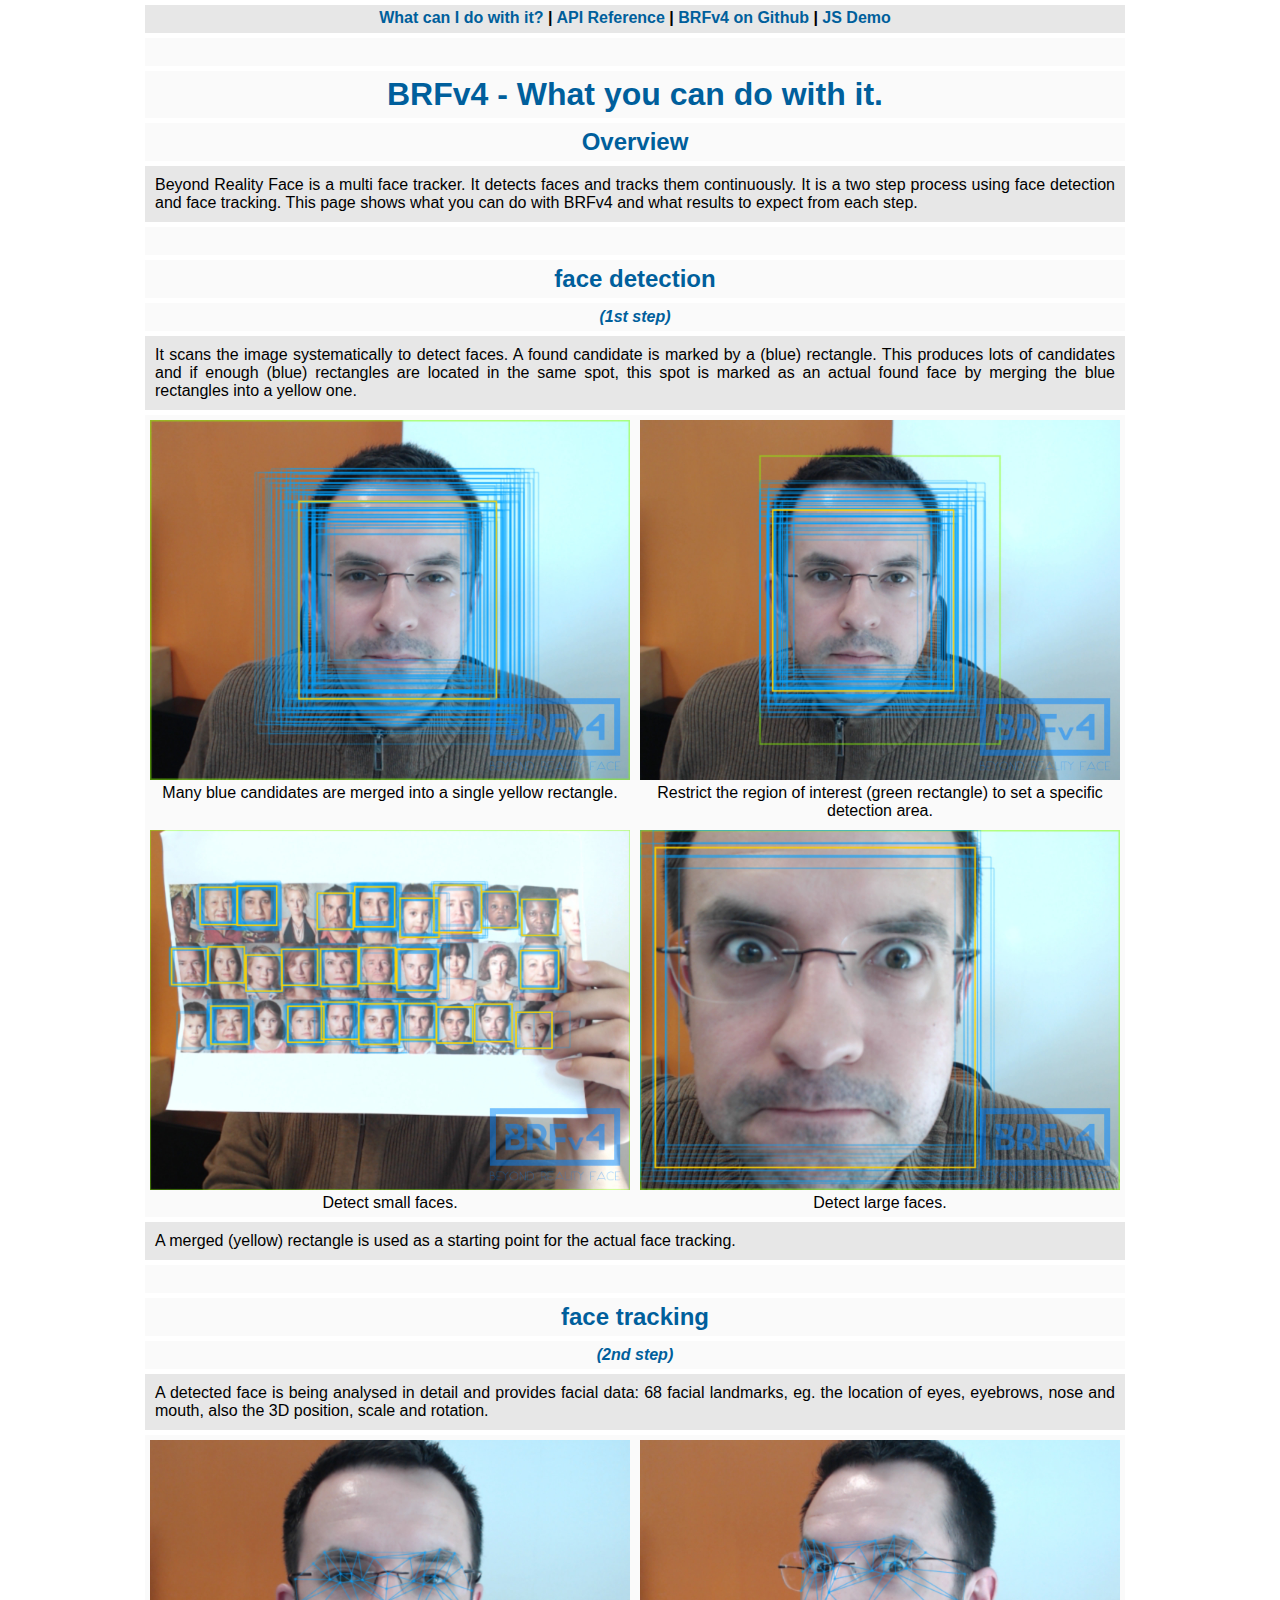
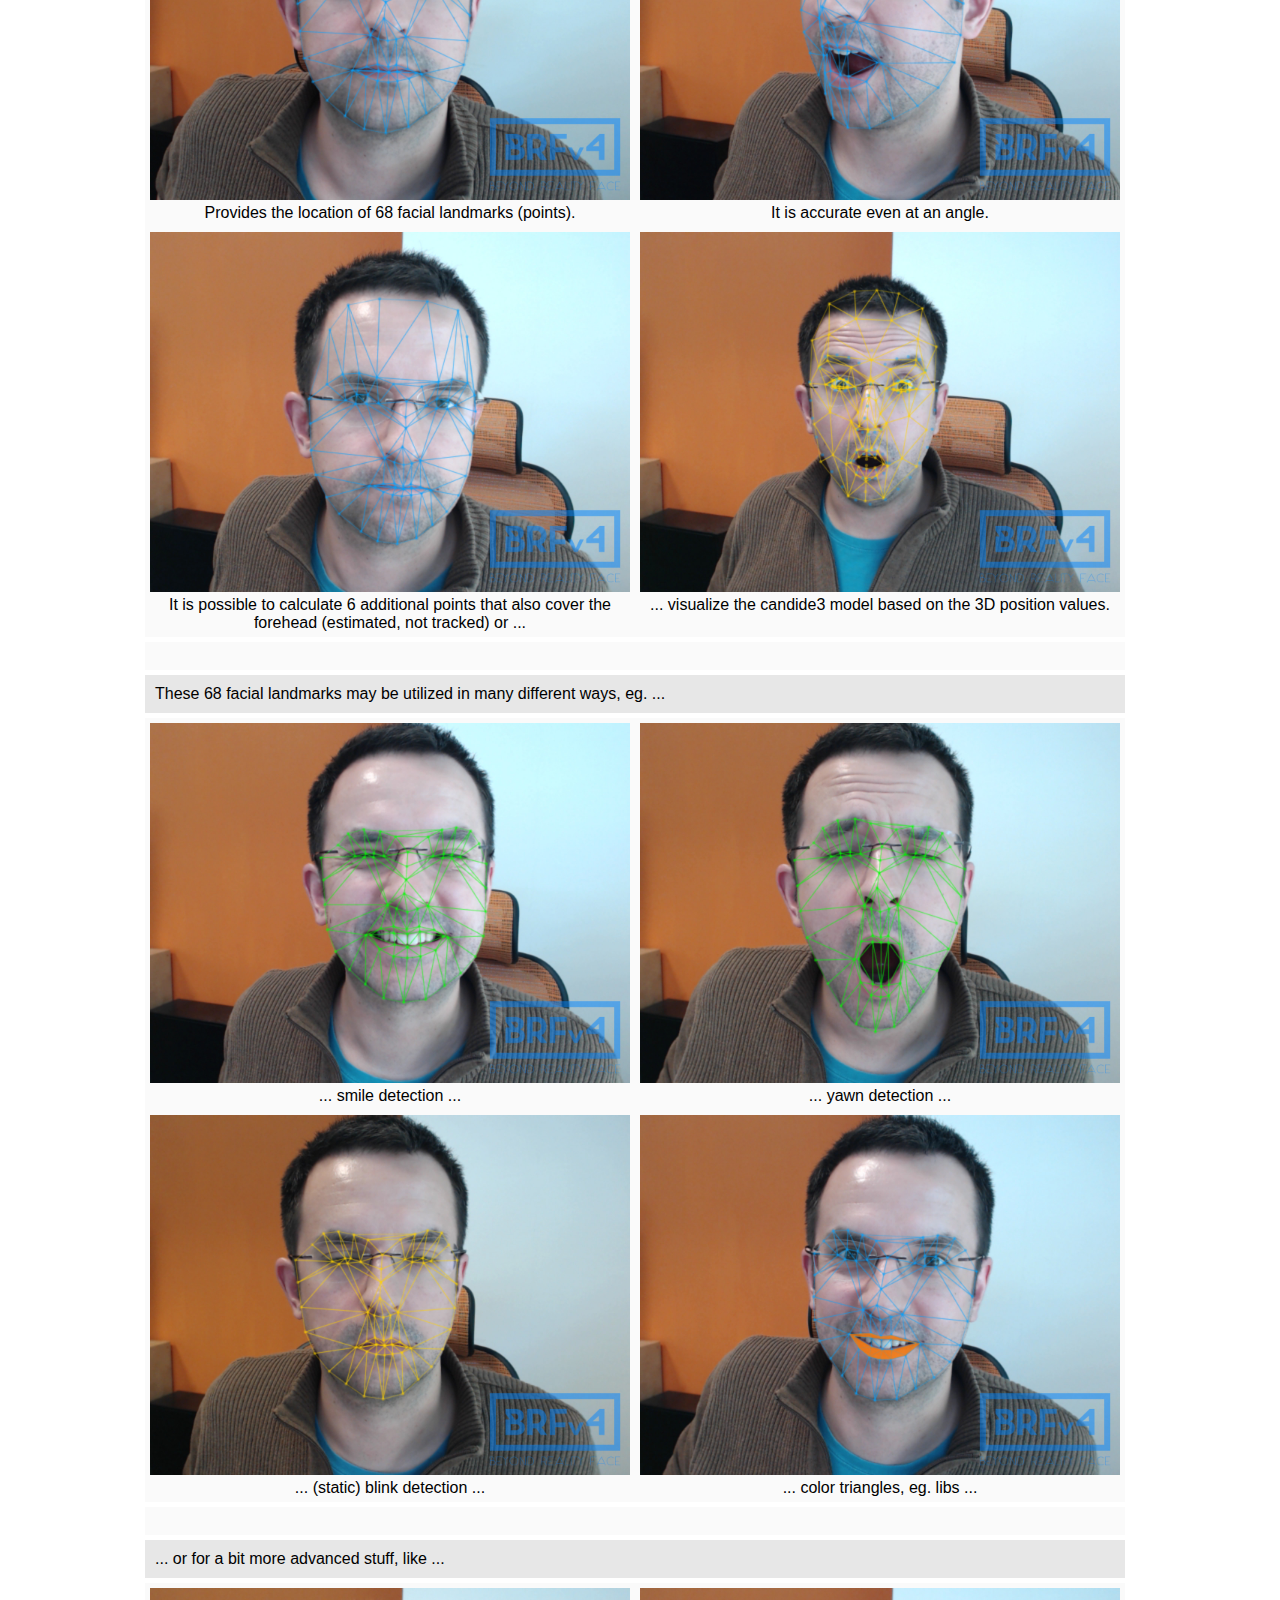
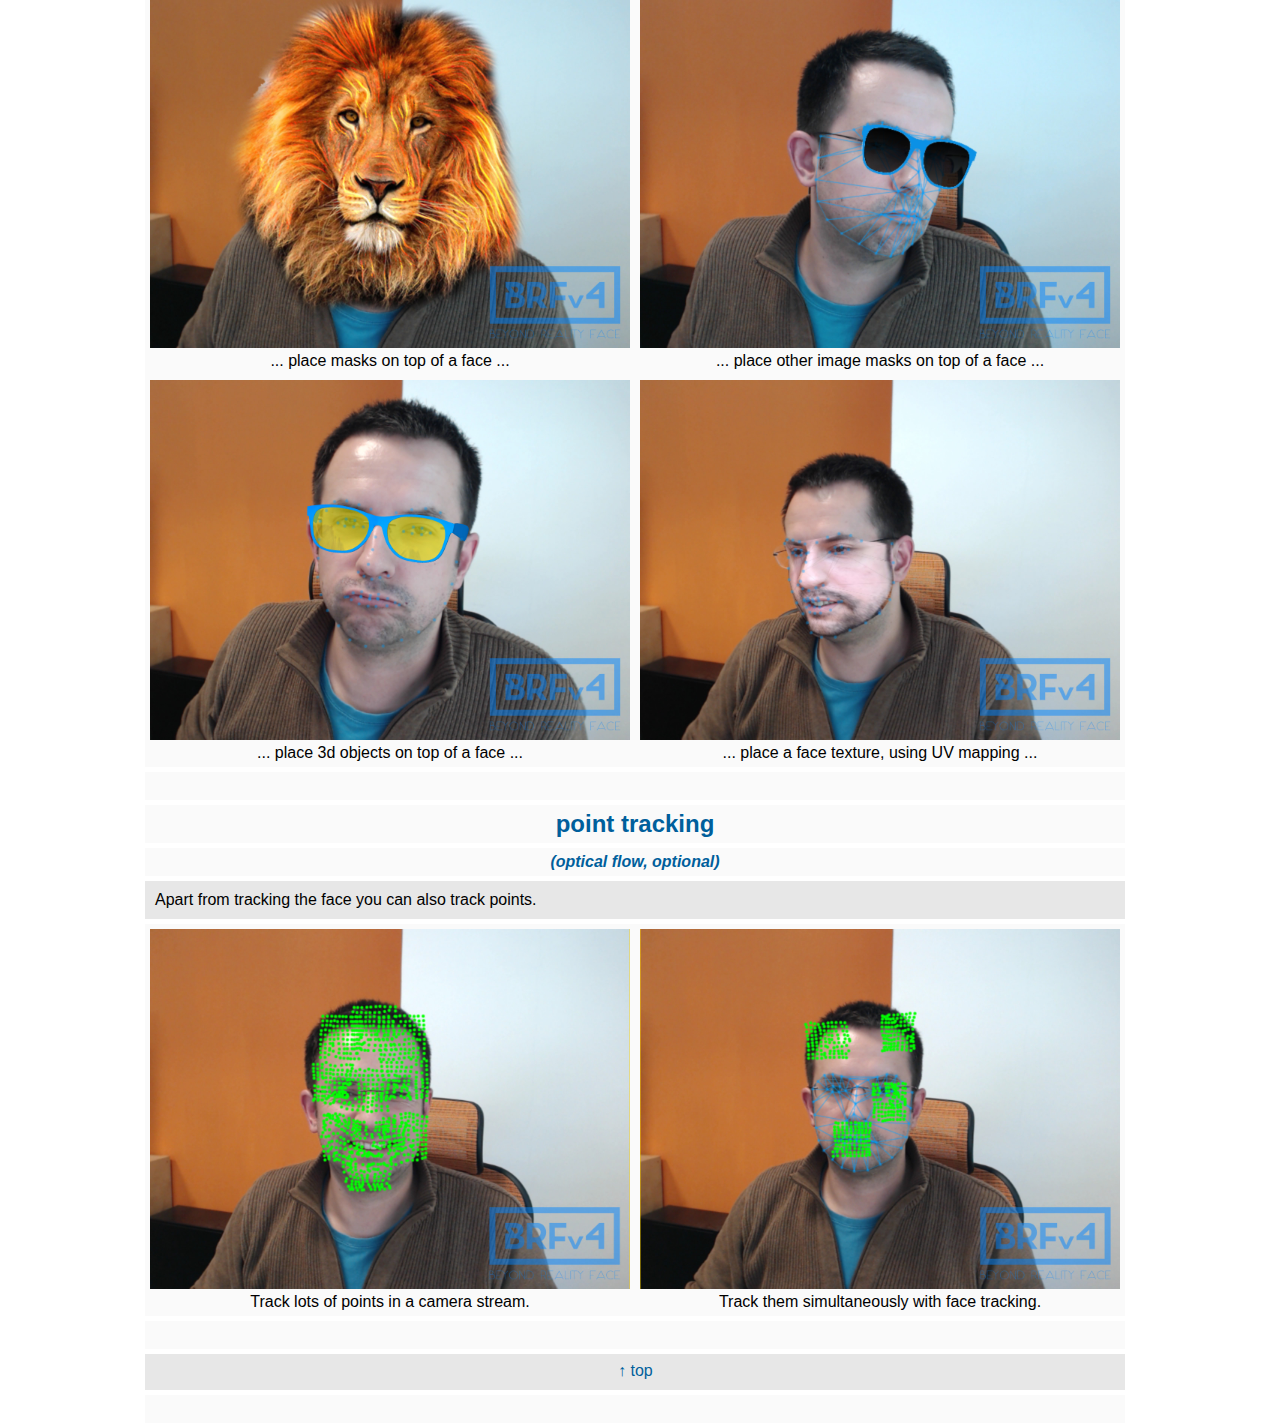
<file: what_can_i_do_with_it.html>
<!DOCTYPE html>
<html lang="en">
<head>
	<meta charset="UTF-8">
	<link rel="stylesheet" type="text/css" href="css/docs.css">
	<title>Beyond Reality Face - BRFv4 - What you can do with it.</title>
</head>
<body>

<div id="wrapper">

	<div class="description">
		<div class="menu">
			<a href="what_can_i_do_with_it.html">What can I do with it?</a> |
			<a href="index.html">API Reference</a> |
			<a href="https://github.com/Tastenkunst">BRFv4 on Github</a> |
			<a href="https://tastenkunst.github.io/brfv4_javascript_examples/">JS Demo</a>
		</div>
	</div>
	<div class="spacer"></div>

	<h1>BRFv4 - What you can do with it.</h1>
	<h2>Overview</h2>

	<div class="description" id="_top">
		<p>
			Beyond Reality Face is a multi face tracker. It detects faces and tracks them continuously. It is a two step
			process using face detection and face tracking. This page shows what you can do with BRFv4 and what results
			to expect from each step.
		</p>
	</div>

	<div class="spacer"></div>
	<h2>face detection</h2>
	<h4>(1st step)</h4>

	<div class="description">
		<p>
			It scans the image systematically to detect faces. A found candidate is marked by a (blue) rectangle. This
			produces lots of candidates and if enough (blue) rectangles are located in the same spot, this spot is marked
			as an actual found face by merging the blue rectangles into a yellow one.
		</p>
	</div>

	<div class="images ">
		<figure>
			<img src="assets/wcidwi/face_detection_1.jpg" alt="Many blue candidates are merged into a yellow rectangle." />
			<figcaption>Many blue candidates are merged into a single yellow rectangle.</figcaption>
		</figure>
		<figure>
			<img src="assets/wcidwi/face_detection_2.jpg" alt="Restrict the region of interest (green rectangle) to set a specific detection area." />
			<figcaption>Restrict the region of interest (green rectangle) to set a specific detection area.</figcaption>
		</figure>
		<figure>
			<img src="assets/wcidwi/face_detection_3.jpg" alt="Detect small faces." />
			<figcaption>Detect small faces.</figcaption>
		</figure>
		<figure>
			<img src="assets/wcidwi/face_detection_4.jpg" alt="Detect large faces." />
			<figcaption>Detect large faces.</figcaption>
		</figure>
		<div class="clear_float"></div>
	</div>

	<div class="description">
		<p>
			A merged (yellow) rectangle is used as a starting point for the actual face tracking.
		</p>
	</div>

	<div class="spacer"></div>
	<h2>face tracking</h2>
	<h4>(2nd step)</h4>

	<div class="description">
		<p>
			A detected face is being analysed in detail and provides facial data: 68 facial landmarks, eg. the location of
			eyes, eyebrows, nose and mouth, also the 3D position, scale and rotation.
		</p>
	</div>

	<div class="images">
		<figure>
			<img src="assets/wcidwi/face_tracking_0.jpg" alt="Provides the location of 68 facial landmarks." />
			<figcaption>Provides the location of 68 facial landmarks (points).</figcaption>
		</figure>
		<figure>
			<img src="assets/wcidwi/face_tracking_1.jpg" alt="It is accurate even at an angle." />
			<figcaption>It is accurate even at an angle.</figcaption>
		</figure>
		<figure>
			<img src="assets/wcidwi/extended_shape.jpg" alt="It is possible to calculate 6 additional points that also cover the forehead as well as..." />
			<figcaption>It is possible to calculate 6 additional points that also cover the forehead (estimated, not tracked) or ...</figcaption>
		</figure>
		<figure>
			<img src="assets/wcidwi/candide_overlay.jpg" alt="... visualize the candide3 model based on the 3D position values." />
			<figcaption>... visualize the candide3 model based on the 3D position values.</figcaption>
		</figure>
		<div class="clear_float"></div>
	</div>

	<div class="spacer"></div>
	<div class="description">
		<p>
			These 68 facial landmarks may be utilized in many different ways, eg. ...
		</p>
	</div>

	<div class="images">
		<figure>
			<img src="assets/wcidwi/smile_detection.jpg" alt="smile detection" />
			<figcaption>... smile detection ...</figcaption>
		</figure>
		<figure>
			<img src="assets/wcidwi/yawn_detection.jpg" alt="yawn detection" />
			<figcaption>... yawn detection ...</figcaption>
		</figure>
		<figure>
			<img src="assets/wcidwi/blink_detection.jpg" alt="face tracking: blink detection" />
			<figcaption>... (static) blink detection ...</figcaption>
		</figure>
		<figure>
			<img src="assets/wcidwi/color_libs.jpg" alt="face tracking: color triangles, eg. libs" />
			<figcaption>... color triangles, eg. libs ...</figcaption>
		</figure>
		<div class="clear_float"></div>
	</div>

	<div class="spacer"></div>
	<div class="description">
		<p>
			... or for a bit more advanced stuff, like ...
		</p>
	</div>

	<div class="images">
		<figure>
			<img src="assets/wcidwi/mask_overlay.jpg" alt="Place image masks over a face." />
			<figcaption>... place masks on top of a face ...</figcaption>
		</figure>
		<figure>
			<img src="assets/wcidwi/glasses_overlay.jpg" alt="Place other masks over a face." />
			<figcaption>... place other image masks on top of a face ...</figcaption>
		</figure>
		<figure>
			<img src="assets/wcidwi/glasses_3d.jpg" alt="Place 3d objects on a face." />
			<figcaption>... place 3d objects on top of a face ...</figcaption>
		</figure>
		<figure>
			<img src="assets/wcidwi/face_texture.jpg" alt="Place a face texture, using UV mapping." />
			<figcaption>... place a face texture, using UV mapping ...</figcaption>
		</figure>
		<div class="clear_float"></div>
	</div>

	<div class="spacer"></div>
	<h2>point tracking</h2>
	<h4>(optical flow, optional)</h4>

	<div class="description">
		<p>
			Apart from tracking the face you can also track points.
		</p>
	</div>

	<div class="images">
		<figure>
			<img src="assets/wcidwi/point_tracking.jpg" alt="Track lots of points in a camera stream." />
			<figcaption>Track lots of points in a camera stream.</figcaption>
		</figure>
		<figure>
			<img src="assets/wcidwi/point_face_tracking.jpg" alt="Track it simultaneously with face tracking." />
			<figcaption>Track them simultaneously with face tracking.</figcaption>
		</figure>
		<div class="clear_float"></div>
	</div>

	<div class="spacer"></div>
	<div class="description">
		<a class="link_top" href="#wrapper">&uarr; top</a>
		<br>
		<br>
	</div>
	<div class="spacer"></div>
</div>

</body>
</html>
</file>
<file: css/docs.css>
/* widths and heights */

html, body      { width: 100%;              height: calc(100% - 10px); }
div             { width: calc(100% - 10px); max-width: 980px; display: block; }
h1, h2, h3, h4  {                           max-width: 980px; }
figure          { width: calc(50% - 10px);  max-width: 640px; }
figure > img    { width: 100%; }
figcaption      { width: 100%; }
.spacer         { width: calc(100% - 10px); min-height: 28px; }
.description    { width: calc(100% - 10px); min-height: 28px; }

@media screen and (max-width: 640px) {
    figure      { width: calc(100% - 10px); }
}

#wrapper        {                           max-width: 1000px;}

/* margin and padding */

*               { margin: 0; padding: 0; }

#wrapper        { margin-top:  0;   margin-bottom: 0; margin-left: auto; margin-right: auto; }
div             { margin:      5px; }
h1, h2, h3, h4  { margin:      5px; padding-top: 5px; padding-bottom: 5px; }
p               { padding:    10px; }
dt              { margin-top: 15px; margin-left: 15px; }
dd              { margin-top:  5px; margin-left: 30px; margin-right: 10px; }
figure          { margin: 5px; float: left; }
.menu           { padding-top: 4px; padding-bottom: 4px; }

.clear_float    { clear: both; }

/* background colors */

html, body                      { background-color: #ffffff; }
h1, h2, h3, h4                  { background-color: #fafafa; }
.images                         { background-color: #fafafa; }
.spacer                         { background-color: #fafafa; }
.description                    { background-color: #e7e7e7; }
.description p:nth-child(odd)   { background-color: #e7e7e7; }
.description p:nth-child(even)  { background-color: #fafafa; }
.function_name                  { background-color: #f1f1f1; }

/* fonts stuff */



html, body          { font-family: Arial, sans-serif; text-align: justify; font-size: 16px; color: #000000; }

a                   { text-decoration: none; color: #005f9c; }
.description > a    { position: relative; top: 8px; left: calc(50% - 17px); }

h1, h2, h3, h4      { text-align: center; color: #005f9c; }
figcaption          { text-align: center; }
p                   { text-align: justify; }

.function_name      { font-style: italic; font-weight: bold; }
.parameter          { font-style: italic; }
.functionlist a     { font-style: italic; }
h4                  { font-style: italic; }

.menu               { text-align: center; font-weight: bold; }
</file>
